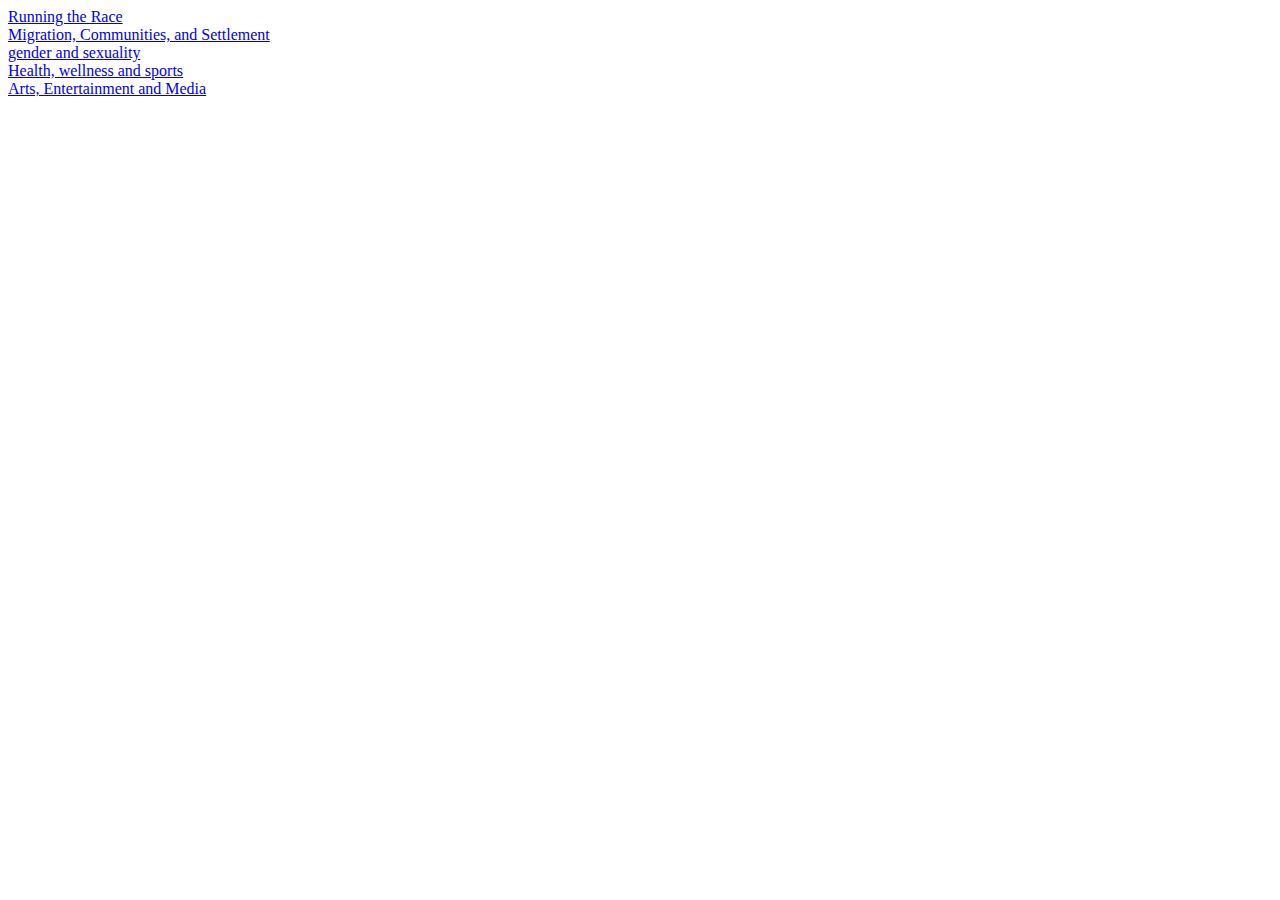
<file: index.html>
<!DOCTYPE html>
<html>
  <head>
    <meta charset="utf-8">
    <title></title>
  </head>
  <body>
    <a href="RunningRace.html">Running the Race</a><br>
    <a href="migration.html">Migration, Communities, and Settlement</a><br>
    <a href="GenderAndSexuality.html">gender and sexuality</a><br>
    <a href="HealthWellnessAndSports.html">Health, wellness and sports</a><br>
    <a href="ArtsEntertainmentAndMedia.html">Arts, Entertainment and Media</a>
  </body>
</html>
</file>
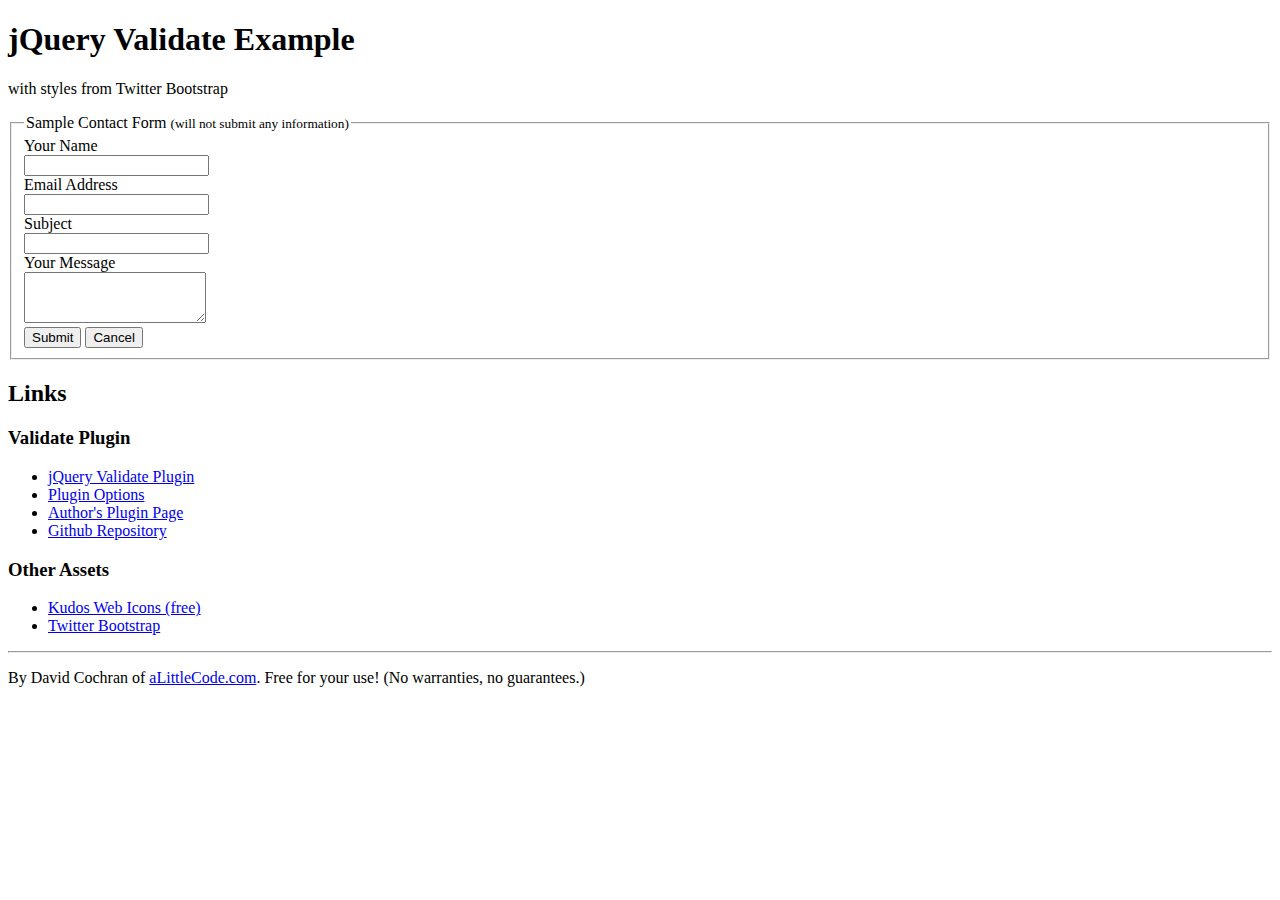
<file: js copy/jquery-validate/index.html>
<!DOCTYPE html>
<html lang="en">
  <head>
    <meta charset="utf-8">

    <title>jQuery Validate Example | aLittleCode</title>
    
	  <meta name="viewport" content="width=device-width">

    <link href="style.css" rel="stylesheet">

  </head>
  <body>
		<div class="container">
		    <div class="page-header">
			    <h1>jQuery Validate Example</h1>
			    <p>with styles from Twitter Bootstrap</p>
		    </div>
				<div class="row">
				<div class="span8">
					<form action="" id="contact-form" class="form-horizontal">
					  <fieldset>
					    <legend>Sample Contact Form <small>(will not submit any information)</small></legend>
					    <div class="control-group">
					      <label class="control-label" for="name">Your Name</label>
					      <div class="controls">
					        <input type="text" class="input-xlarge" name="name" id="name">
					      </div>
					    </div>
					    <div class="control-group">
					      <label class="control-label" for="email">Email Address</label>
					      <div class="controls">
					        <input type="text" class="input-xlarge" name="email" id="email">
					      </div>
					    </div>
					    <div class="control-group">
					      <label class="control-label" for="subject">Subject</label>
					      <div class="controls">
					        <input type="text" class="input-xlarge" name="subject" id="subject">
					      </div>
					    </div>
					    <div class="control-group">
					      <label class="control-label" for="message">Your Message</label>
					      <div class="controls">
					        <textarea class="input-xlarge" name="message" id="message" rows="3"></textarea>
					      </div>
					    </div>
              <div class="form-actions">
		            <button type="submit" class="btn btn-primary btn-large">Submit</button>
    			      <button class="btn">Cancel</button>
        			</div>
					  </fieldset>
					</form>
				</div><!-- .span -->
				<div class="offset1 span3">
					<div class="well">
						<h2>Links</h2>
						<h3>Validate Plugin</h3>
						<ul>
							<li><a href="http://docs.jquery.com/Plugins/Validation/">jQuery Validate Plugin</a></li>
							<li><a href="http://docs.jquery.com/Plugins/Validation/validate#toptions">Plugin Options</a></li>
							<li><a href="http://bassistance.de/jquery-plugins/jquery-plugin-validation/">Author's Plugin Page</a></li>
							<li><a href="https://github.com/jzaefferer/jquery-validation">Github Repository</a></li>
						</ul>
						<h3>Other Assets</h3>
						<ul>
							<li><a href="http://webdesign.tutsplus.com/freebies/exclusive-freebie-the-kudos-web-icon-set/">Kudos Web Icons (free)</a></li>
							<li><a href="http://twitter.github.com/bootstrap/">Twitter Bootstrap</a></li>
						</ul>
					</div>
				</div><!-- .span -->
			</div><!-- .row -->

      <hr>

      <footer>
        <p>By David Cochran of <a href="http://alittlecode.com/">aLittleCode.com</a>. Free for your use! (No warranties, no guarantees.)</p>
      </footer>


    </div> <!-- .container -->

<!-- ==============================================
		 JavaScript below! 															-->

<!-- jQuery via Google + local fallback, see h5bp.com -->
	  <script src="assets/js/jquery-1.7.1.min.js"></script>

<!-- Validate plugin -->
		<script src="assets/js/jquery.validate.min.js"></script>
    
<!-- Scripts specific to this page -->
		<script src="script.js"></script>

  </body>
</html>
</file>
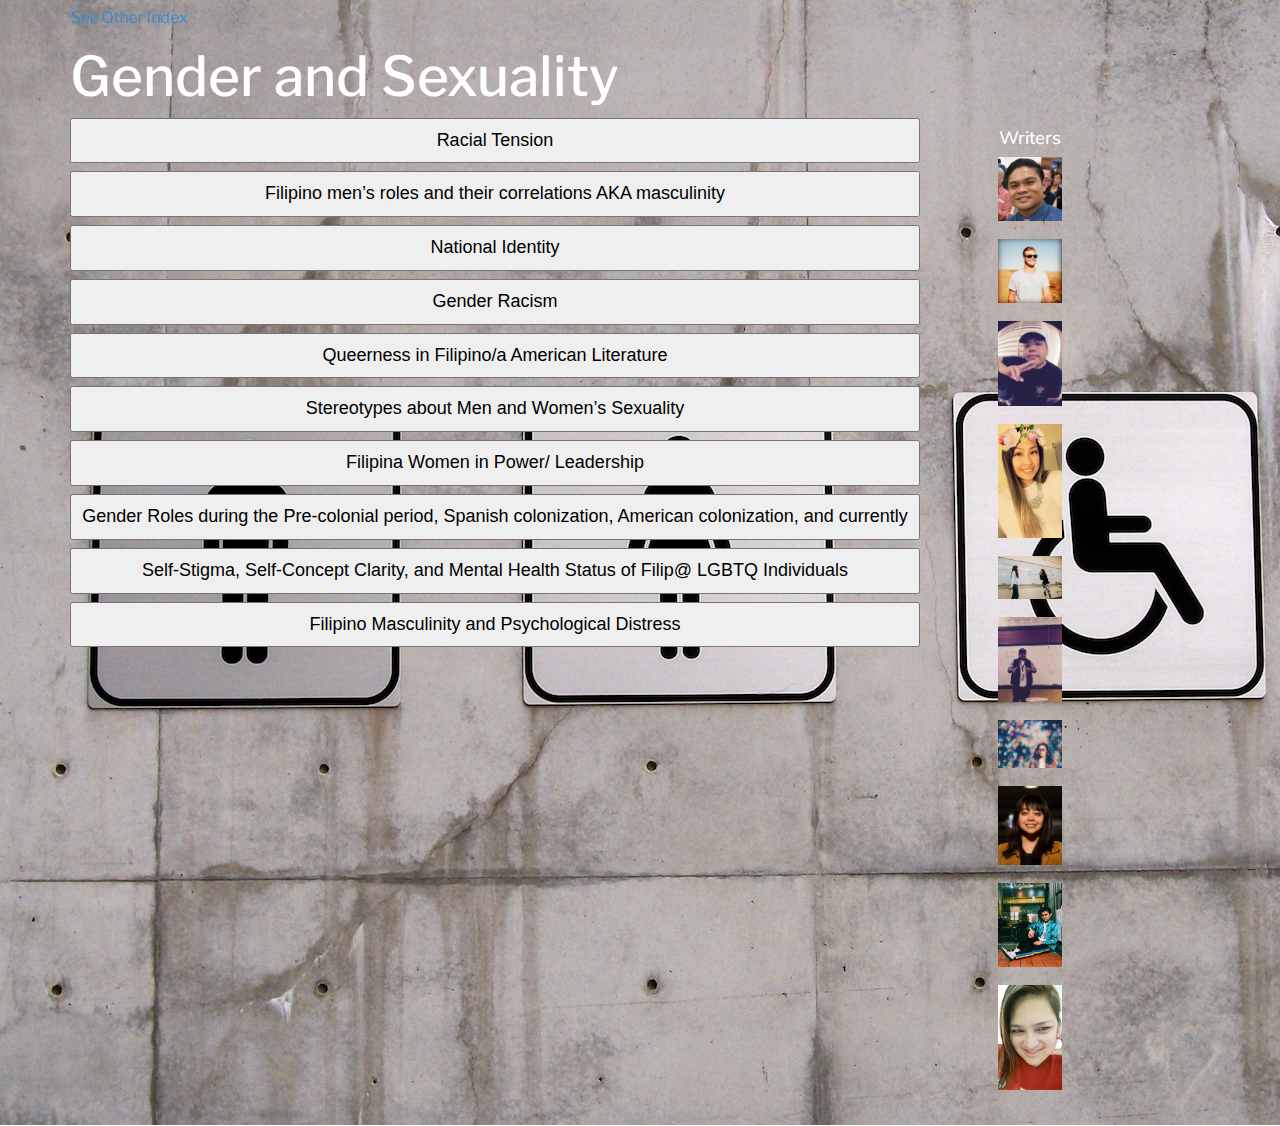
<file: GenderAndSexuality.html>
<!DOCTYPE html>
<html>

<head>
  <meta charset="utf-8" lang="en">
  <title>Gender and Sexuality</title>
  <!-- Included Bootstrap CSS Files -->
  <link rel="stylesheet" href="./js/bootstrap/css/bootstrap.min.css" />
  <link rel="stylesheet" href="css.css">
  <link href="https://fonts.googleapis.com/css?family=Libre+Franklin|Muli" rel="stylesheet">
  <!--jQuery-->
  <script src="http://ajax.googleapis.com/ajax/libs/jquery/1.11.2/jquery.min.js"></script>
  <script src="hide.js"></script>
  </script>
</head>

<body class="sexuality">
  <div class="container">
    <div class="home">
      <a href="http://sfsuaas353.wixsite.com/filipindex">See Other Index</a>
    </div>
    <h1 class="title">Gender and Sexuality</h1>
    <div class="row">
      <div>
        <div class="col-xs-12 col-md-8">
          <div class="blog">
            <button class="post"><h4>Racial Tension</h4></button>
            <p class="docs"><strong>By</strong>: Rodel Sajor<br><strong>Racial Tension</strong><br><br>
              This is our Legacy  that we must carry , obey and follow the roles that our elders have inherited for many years.<br>
              The stereotypes of Filipino women are usually stay home moms that clean the whole house the whole day.  They would have the labor of gardening in the backyard. The role of women are the caring mothers that wake up the children early morning to prepare for school. The children are at school and they are expected to have something to eat once they come home. In the other hand the stereotype of the Filipino man is known as the hard worker that spends hours and hours to make money for the whole family. According the difference of dating, marriage, education and in the workforce is that the Man is considered the one that makes the money so therefore is the one with full power and takes control in the family. This is the brief explanation of how Legacy is used in this case. This is a common tradition that has been followed and inherited throughout many generations. Once the children are old enough to raise a family they are known to also follow the footsteps that the parents have shown to them as they grew up either they are citizens of the Philippines or in the united states it would be common better yet identical to their routines.<br><br>
              <strong>C.A.R.</strong><br><br>C : The stereotypes between Filipino Men and Women in a Filipino Family<br>
                A: Legacy would be one of the L's that fits well to this concept because these are roles of most families and it has become a unspoken tradition.<br>
                R: Not only that I see my own family with the gender roles but I have noticed in my Uncles and Aunts carrying the Legacy of the uniformed roles of a Male and Female as being parents to their kids.<br>
                <br>
                <span class="source">Sources:<br>
                  <a href="http://www.rappler.com/move-ph/issues/gender-issues/100125-gender-sexuality-terms-education">Gender and Sexuality 101: Learn before you discriminate</a><br>
                  <a href="http://www.canadainternational.gc.ca/philippines/eyes_abroad-coupdoeil/students-etudiants-glbt.aspx?lang=eng">Sexual orientation, gender identity a hot topic on Filipino university campuses</a> <br>
                  <a href="http://cgacadthephilippines.weebly.com/blog/gender-roles-in-the-philippines">Gender Roles in the Philippines</a><br>
                  <a href="http://hubpages.com/family/The-Typical-Filipino-Family">The Typical Filipino Family</a>
                </span>
              <br>
            </p>
          </div>
          <div class="blog">
            <button class="post2"><h4>Filipino men’s roles and their correlations AKA masculinity</h4></button>
            <p class="docs2"><strong>By</strong>: Cy Vojak<br><br>Masculinity ideology is defined as “ an individual’s internalization of cultural belief systems and attitudes toward masculinity and men’s roles” labor workers as well as live in the filthiest conditions, regardless of being in Hawai’i or U.S. mainland.<br>
              Given the definition, masculinity ideology varies as a function of differences in social, historical, political and cultural context. <br>
              As I grew up every Saturday my parents would make me do chores outside in the yard. So having three sisters they would be inside basically the entire time cleaning, bedrooms, bathrooms etc.… It was a little different for me; I would be outside with my father doing yard work. From trimming trees, to chopping down trees for firewood. My usual chore was to mow the lawn and don’t let me forget my personal favorite pulling weeds. I always wondered why it was like that, since I was a man I was outside doing hard labor. My sisters did a little weeding but I majority of the time was always outside doing hard work with my dad.<br>
               In terms of masculinity ideology in the Philippines they have a prevailing theme of Filipino men are expected to be the providers and the “father of the home”.
              <br>
            </p>
          </div>
          <div class="blog">
            <button class="post3"><h4>National Identity</h4></button>
            <p class="docs3"><strong>By</strong>: Carla Grace<br><br>My research consists of exploring the concept of national identity in Philippine cinema and television. The articles suggest Spanish colonization and American neocolozation as the main influences on contemporary media representation of the Filipino/a identity. Examples include stereotypes and archetypes represent the colonialist lens through which Filipino people perceive and perform themselves according to gender and sexuality.<br>
              <br>
            </p>
          </div>
          <div class="blog">
            <button class="post4"><h4>Gender Racism</h4></button>
            <p class="docs4"><strong>By</strong>: Justin Redondiez<br><strong>male vs man</strong><br><br>
              <strong>The concept</strong>:<br> behind masculinity was enrooted in the culture that one has been brought up in and the system that reinforces that. For Filipinos and Filipino Americans there is this stigma of traditional machismo that make them believe that they must portray the standard of masculinity or they are seen as someone not manly. It’s believed that men must show that they are haligi ng tahanan (cornerstone of the home) and padre de pamilya (father of the family). This concept has been conditioned into the patriarchal society. Men have been expected to have validity towards their masculinity. The tests ran mostly gave the general consensus of males having to be the “man of the house” which would mean having to take responsibility of being in charge and will have to fill all the roles of the “typical man”. However, the article states that the sampling they took was from a certain age group. The study itself should be done again in this point of time with a larger spectrum of sampling to show the differences between the two studies.<br>
              <br>
              <strong>Application</strong>:<br>
              The concept of legacy is a contributing factor of the heteronormative patriarchal mindset these Filipinos have to continue the stigma of being the “man of the house”. These traditional values are passed down from generation to generation giving the notion that it is something their parents have done and their parents have done before them which produces the notion of continuing down the same linear path thinking it will hopefully lead them to a successful future. However, within just a couple of years that the study has been conducted the general consensus has changed. Majority of Filipinos no longer believe that the responsibility should fall solely on the male alone. Being apart of a family is a collective effort and it takes everyone apart of the family to help pathe their own way to being happy. With the slow transformation of incorporating collectivism into family life, we start to build new legacies within the FIlipin@ communities.<br>

              <strong>Reflection</strong>:<br>
              Being raised in one of these families that endorse the Filipino gender role of men had always been a huge factor in my thoughts of responsibility and legacy. I had always challenged the standards that my grandparents had expected from me as a FIlipino American male. They had always implanted the thought of having to be the “man of the house”. However, I had always thought these concepts to be institutionalized mostly set by the Eurocentric norms that are set through media. Also, I feel that though the study had a good sample of Filipinos, not all voices were heard as the research was being conducted, it seemed to have left out a community of younger and older Filipinos, as well as LGBTQ individuals. The new Eurocentric ideals of a man just doesn’t cut it, there’s more to identifying as a man than the amount of responsibility you have.<br>
                <br>
              <span class="source">Source:<br>
                  <a href="http://www.mensstudies.info/OJS/index.php/CSM/article/viewFile/28/34">FILIPINO MEN’S ROLES AND THEIR CORRELATES</a>
                  </span><br>
            </p>
          </div>
          <div class="blog">
            <button class="post5"><h4>Queerness in Filipino/a American Literature</h4></button>
            <p class="docs5"><strong>By</strong>: Kristina Liwanag<br><br>Concept: Intersectionality addressed in Filipina/o Literature.<br>
              In the telling of our his/her/our stories as Filipina/o Americans, we must understand that our culture is complex and the Filipino/a American and Filipino/a people have other various overlapping experiences and identities. Within Filipino/a Diasporic literature, starting in the 1990s with Jessica Hagadorn’s Dogeaters, many more novels started to address intersectionality while also commemorating the historic events of our past that shape the current Filipino/as and Fil-Ams today. Gender and sexuality begin to be addressed in historic novels and provide us with another lens/narrative that inform us on how inter-sectional identities of a character have impact on how differently they affected during colonialism, the Philippine Revolution, imperialism, immigration, Martial Law and more.<br>
              <br>
              Application: Throughout the book Beyond the Nation: Diasporic Filipino Literature and Queer Reading, Ponce uses literary analysis and connects the language in certain texts to multiple aspects and values of Filipino/a culture. For example, he discusses how Bino A Realuyo’s The Umbrella Country and R.Zamora Linmark’s Rolling the R’s, have similar themes and scenes where patriarchy is the ideological oppressive force that affects queer or transgender youth, who are also experiencing interpersonal oppression with peers and family. Moreover, in an analysis of a scene between two characters in Rolling the R’s, Ponce brings intersectionality to the attention of the readers , “This moment of discord-- Vicente categorically declares “I’m not like you” when Edgar asserts “you just one ‘nother fag like me” (134)-- complicates the notion that “while you disparate ethnic affiliations of the immigrant adolescents who populate Linmark’s novella threaten to divide further their tenuous loyalties, its precisely sexuality-- an obsessive queer sexuality that permeates Rolling the R’s from beginning to end-- that binds them together as a social group,” (Ponce, 168). Here race and sexuality are parts of Vicente’s identity that are being addressed, Ponce is showing that his statement of “I’m not like you” complicates the idea that all queer youth are the same and are grouped together because his “ethnic affiliations” and backgrounds brings complexities to his queer identity too.<br><br>
              Reflection: My reflection of intersectionality and queerness in Filipino Diasporic Literature ties in with the contemporary L of Legacy. Through reading sections of this novel it was interesting to hear how there are counter-narratives within counter narratives. Filipino/a queer youth is not often represented in Literature and it is also still difficult to find books on Filipina Queer women as the protagonist in Literature, but they do exist. Representation matters in Literature which can tend to feel so Euro-centric in our English or Literature classes. As an English Major myself, I have been feeling this way since taking an ethnic studies class and have viewed my schooling experiences through a different lens. However, I still wish to be an English Literature teacher because I hope to discuss novels that represent my students and myself and many of the various layers of our identity. .<br>
              <span class="source">Source:<br>
                <a href="http://site.ebrary.com.jpllnet.sfsu.edu/lib/sfsulibrary/reader.action?docID=10531195&ppg=69">Beyond the Nation: Diasporic Filipino Literature and Queer Reading, By Martin-Joseph Ponce</a>
                  </span>
              <br>
            </p>
          </div>
          <div class="blog">
            <button class="post6"><h4>Stereotypes about Men and Women’s Sexuality</h4></button>
            <p class="docs6"><strong>By</strong>: Charlene Halal<br><br><strong>Concepts</strong>:<br>
                1.Body Image<br>
                2.Lifestyle<br>
                <br>
              <strong>Applications</strong>:<br>
              Body image – The first things that generally come to mind when we think of body image are how someone is considered to be “fat”, “skinny”, “tall”, or “short”. Something that we fail to recognize about body image are the body parts itself and the internal aspect or parts of the body that are not seen in public. As we all know, men and women have different private parts which include a penis and a vagina. To start off with men, they are seen as more sexually aggressive, more sexually active, and more possessive specifically over a woman’s body. The penis and testicles are exposed and kind of attached but is on the outside of the body. Because the penis is located on the outside, there is another stereotype about men and their sex life which is that sex is not as personal to men as it is to women and that they can even engage in this kind of activity with strangers. On the other hand, a woman’s vagina is more hidden and turned inwards. The location of a woman’s vagina makes us perceive her as someone more passive, more intimate, and less likely to hook up with a stranger or give herself away easily. So body image doesn’t always have to be related to a person’s physical appearance, it could be connected with the parts of the body that are differentiated between men and women.<br><br>
              Lifestyle – Some common stereotypes that are presented about men and women are that men are physically stronger, they are meant to work for businesses, armies, and head the family while women are supposed to do the housework and activities that are not so strenuous. We also have the stereotypes that men are less emotional or that they are better with controlling or hiding their emotions while women are emotionally dependent. Men are usually raised to start doing hard labor, especially those who come from poor families, and women are raised to learn how to cook and clean at a young age. This projects the idea that only men can perform certain tasks and work certain jobs and also since a woman is the only gender that has the capability of bearing and giving birth to a child, it projects the idea that their role in life is to take care of the children and her family. According to Eviota, during the Spanish colonization, women were active in helping with the agriculture and men participated in helping around with duties in the house. This statement goes to show that for Filipinos, both men and women do tasks to get work done regardless of what type of work it is (21). Eviota also mentions that “In Manila, the incipient working class, though largely male, included young women who worked in the tobacco factories” (22).
              <br><br><strong>Reflection</strong>:<br>
              	My reflection for body image and lifestyle ties in with the “L” Love in the form of self-love versus self-hate. The responsibilities and struggles that women have to go through and the functions that their bodies are meant to perform make it hard for some of us to be proud of how we were made and appreciate the beauty and nature of own bodies. As we all know by now, women are the only ones who can get pregnant and women are the only ones who have to undergo menstruation. I, personally think it is unfair that men do not have to go through the process of carrying a human being inside of you for nine whole months and they do not have to bleed for a whole week every month. Men have no right to ask us why we get mood swings or why we complain because I feel that if they had to experience the same thing women did, they would do the same thing. I focused more on the decolonization aspect of Filipino/a American identities and how everyone is now able to feel comfortable being whatever gender they want to be. Our LGBTQ community has been growing ever since gay marriage became legal and I think it is a great thing for those people to be accepted and feel as if they are equal. Being open about their sexuality is very important in my opinion and this also has a lot to do with self-love. In my family, I have a lot of male cousins and uncles who are gay and have come out to the family and they are all treated the same way and shown the same amount of love as everyone else.
              <br><br>
              <span class="source">Source:<br>
                            <a href="http://library.pcw.gov.ph/sites/default/files/Sex%20and%20gender%20in%20the%20Philippine%20Society%20a%20discussion%20of%20issues%20.pdf">Sex and gender in the Philippine Society a discussion of issues</a>
                          </span><br>
            </p>
          </div>
          <div class="blog">
            <button class="post7"><h4>Filipina Women in Power/ Leadership</h4></button>
            <p class="docs7">

              <strong>By</strong>: Mark Baltazar<br>
              <strong>She came, she saw, she conquered. Veni, Vidi, Vici.</strong><br><br>
              <strong>Concept</strong>: Women in the Philippines are very powerful in society. Education levels in the 1900&#39;s were higher for women than for men. Filipino women have been senators, cabinet officers, head of major business corporations and etc.  Accordingly to many observers, men often regulated the household, which meant women often carried a double burden. Women in power is starting to be more common in Asia. According to an article called "3 Pinays on Forbes power list" they state 3 different women in power that are Filipinas. Teresita Sy-Coson, vice chairman of SM Investments and chairman of BDO Universal Bank, was included in the list for the fourth year in a row since its inception. Helen Yuchengco-Dee is a 70 year old woman who made it to the Forbes list because of how she is the chairman of the Rizal Commercial banking corp. Zenaida Rustia-Tantoco also made the cut by being the chairman and executive officer of the SSI group/ Rustan’s Commercial as her increased revenue debut in the Philippine stock exchange last year. We have so many women in power in the P.I, which shows us that women can be leaders everywhere else in the world. Philippines had two women presidents, and US never had one. Filipina leadership is growing at a fast pace, the world has to catch up.<br><br>

              <strong>Application</strong>: The L that represent this topic is Liberty. Filipina leadership shows a great example of where we should end up in society. We have Filipina households that has the women in charge. Throughout time, women's rights have been getting more and more strong. Eventually, there would be more women leaders around the world and Philippines is a great example.
               <br><br>
              <strong>Reflection</strong>: Women in power relates to my life a lot. First, my mother is pretty much the leader of the household. She is the one who pays the bills, goes to work, takes care of the family. My father does that too, but in a lower degree. I&#39;ve noticed as well that a lot of my aunties are the leaders of their house as well. I&#39;m not sure if my mother was the prime example or not. We also have a great teacher in Professor Allison that is a great leader. Throughout my years of living, women have been a big impact on my life because of the leadership that they teach me.<br>

              <span class="source">Citation:<br>
                  <a href="http://www.philstar.com/headlines/2015/02/28/1428491/3-pinays-forbes-power-women-list">3 Pinays on Forbes power women list</a><br>
                  <a href="http://countrystudies.us/philippines/44.htm">THE ROLE AND STATUS WOMEN</a>
                </span>
            </p>
          </div>
          <div class="blog">
            <button class="post8"><h4>Gender Roles during the Pre-colonial period, Spanish colonization, American colonization, and currently</h4></button>
            <p class="docs8"><strong>By</strong>: Mariel Sancio<br>
              <br>
                C - In most societies, gender preferences occur with their parents. We see that because of the gender, parents automatically teach traditions and beliefs based on their gender. In the Philippines, there is a blend of societal influence from the East and West. Since the Spanish and American colonization, those influences changed the beliefs, women social status, labor requirements in society.
                <br><br>
                A – In the precolonial period, the men and women would work together with labor. Their reading and writing system was available to both genders. Women were allowed the same liberty as men. Married women have their independence and dependence with their husband.  There was no particular preference when it comes to the gender towards their child. Colonial rulers did eventually influence the lifestyle and belief towards gender. Because of Catholic education, during the Spanish colonization, it was their beliefs of men being superior converted and taught society. Men were taught law, medicine, and theory and women were taught home economics and social manners. Agriculture work was for men and made it difficult for women to find work outside their homes. Catholicism has also changed the way if affected the view of sex and virginity. Women were expected to be pure and loyal, however it was acceptable for men to have affairs. The women’s role in the family became limited. Son and daughters inherit these beliefs. During American colonization, it bought public education and again influenced their views of gender preferences. This made women no longer inferior to men and gave them the opportunity to enter medicine, law, and dentistry. Women took this opportunity to be involved in government and industrialization. This made men and women work together. Wives are also taking apart of decision making in the family. Spanish and American colonization have affected economic conditions and the country’s growth. Filipinos as a whole do not have a preference towards gender. What is important to parents is their child’s education and their income for the family. In marriage, both men and women work together with their financial income to help their family and and their parents. The Philippines there is no preference to follow east or west traditions, when in fact it is influenced based on the historical events.
                <br><br>
                R – Being raised by my grandparents on my mother’s side and parents, I can see the change in beliefs when raising children based on their gender. My grandparents were born in the 1920’s and raised 8 children. My grandmother was a stay at home mother while my grandfather worked in the hospital. Having my mother and her siblings attend school, my grandmother taught her daughters how to be a woman and a wife. My mother had her views on women manners and how women should act. Being raised in America, there was definitely a culture difference between her Filipino beliefs and American beliefs. There were certain expectations of what being a woman means and what a woman should do. For instance, a woman must be clean and organized and must be in charge of the house rules. If my mom catches me with a messy room, she said that it is not lady like to have a messy room. I understand the influences where my mother is coming from but I think it is important to find balances of the duties regarding gender. I am fortunate that I live in a society fighting to equal rights for both gender and sexuality.
              <br>
            </p>
          </div>
          <div class="blog">
            <button class="post9"><h4>Self-Stigma, Self-Concept Clarity, and Mental Health Status of Filip@ LGBTQ Individuals</h4></button>
            <p class="docs9"><strong>By</strong>: AJ Cuyson<br><strong>Concept</strong>:<br> Prejudice and discrimination amongst the LGBTQ community is an on-going issue in the Filipin@ community. Gender and sexuality in the context of “traditional” or “conservative” Filipin@ culture and values are derived from a society conditioned into a heteronormative-dominant nature. Though discrimination and prejudice towards the LGBTQ community is at an unfortunate global and universal issue, society’s aggressors of the notion remain above the surface and fail to realize how various micro to macro-aggressions in the context of the LGBTQ discrimination can be internalized, thus affecting mental health. The article Self-Stigma, Self-Concept Clarity, and Mental Health Status of Filipin@ LGBTQ Individuals bases its purpose and research on the effects of stigmas placed upon the Filipin@ LGBTQ community in correlation to the notions of self-stigma (internalizing prejudice, discrimination, etc,) self-concept clarity, and overall mental health.
              <br><br>
              <strong>Application</strong>:<br> The concept of love can be applied to the topics of self-stigma, self-concept clarity, and mental health in conjunction with the Filipin@ LGBTQ community. Upon looking at the trajectory of the concept of love in Filipin@ history, it has since changed from a notion focusing on the love for oneself, communal and non-conditional love for others, and a society looking at love in the lens of a spectrum rather than a binary, to the contemporary paradigm of heteronormativity. Essentially, keeping in mind the history of colonization by countries practicing Western norms, have transformed the Filipin@ and Filipin@ American’s community of who we love, why we love, and how we love.
               <br><br>
              <strong>Reflection</strong>:<br> “Conservative” and “traditional” Filipin@ familial and societal morals and values, in my experience, have always been less accepting of anything that is out of the internalized notion of heteronormativity. Many of these prejudices and discriminatory factors deriving from different mediums from, institutional to interpersonal, vastly affect the mental health of those being targeted. LGBTQ individuals in my life, whether it be friends or family, have always been outspoken and critical of the obstacles and struggles that they face as someone who identifies queer. To combat the notion of internalizing society’s stigmas against the community, I feel that reclaiming the indigenous beliefs and values of love (who we love, why we love, how we love) is both highly necessary and crucial.
              <br>
              <br>
            </p>
          </div>
          <div class="blog">
            <button class="post10"><h4>Filipino Masculinity and Psychological Distress </h4></button>
            <p class="docs10"><strong>By</strong>: Natassja Mullen<br><strong>Concept</strong>:<br>Traditionally, the role of a Filipino man is like a diamond, multiple faceted. Sense of responsibility; being responsible and having a sense of accountability for one’s life through working hard, planning for the future, and following through with commitments.  Family orientedness; a more traditional family orientation, being a paternalistic provider and protector of one’s family.  Strength; men are expected to display physical and emotional strength, such as being able to endure pain, be aggressive, and have the ability to defend their honor.  Sense of community; men are supposed to take the initiative in helping others, as well as maintain a spirit of pakikisama (being able to get along well with others) and kapwa (oneness) with others.  Bakla refers to an effeminate male; a male having feminine physical characteristics, such as a small or frail body; or a cross-dressing male.  Men who are bakla are viewed to be less like a man and more like a woman and are often referred to as having a female heart or being a womanly hearted man.  Masculine gender role stress happens when men feel that they are unable to conform to male role expectations or are required to act in a way that violates traditional male gender roles.
              <br><br>
                <strong>Application</strong>:<br> The L of Love is what represents this concept the most; self-love most importantly. As stated above, the Filipino man is expected to be the backbone of not only his family but also his community.  When sexuality comes into play, that is where the vision of the Filipino man is skewed, causing psychological distress for the individual.  On one hand, he knows what is expected of him and on the other, he knows what feels right to him.
                <br><br>
                <strong>Reflection</strong>:<br>Growing up close to Downtown San Francisco, I was exposed to many people of different ethnicities, cultures, religious beliefs, and sexualities.  I recall talking to some of my friends who identified as queer and had yet to come out to their families.  Among the fears that I heard, the ones that stuck out the most for me was their fear of being kicked out of their home and more so, being disowned by their family.  This never really sat well with me because I have always believed that love is love, is love.  I think this is part of the reason why psychology and human sexuality studies has always appealed to me; I want to break the stigma of homosexuality in the Filipino community.
              <br>
              <br>
            </p>
          </div>
        </div>
      </div>
      <div class="col-xs-6 col-md-4">
        <div class="writers">
          <h4 class="writers">Writers</h4>
          <ul>
            <li class="blogger">
              <img src="img/rodel.jpg" class="profile1" alt="al">
              <p id="Al"class="bio">I am a Music Major and I am currently a student at San Francisco State University. I play guitar, piano, and I also sing. I am wanting to pursue to be a continueing music performer and eventually become a music teacher to teach a choir, a school band, and just continuously be involved in music.</p>
            </li>
            <li class="blogger">
              <img src="img/cy.jpg" class="profile2">
              <p id="Ben"class="bio">I am 21 years old I am a student athlete. I am from San Diego, California. I play baseball for San Francisco state. I have a pretty big family, I am the youngest of four children. I have three older sisters.</p>
            </li>
            <li class="blogger">
              <img src="img/mark.JPG" class="profile3">
              <p id="Flo"class="bio">My name is Mark Clifford Baltazar, but you can call me Mark. 22 years old and this was my first semester going to SFSU. I was born and raised in SF. I'm Filipino American and I'm very proud of my culture. I am still looking forward to my future and the new things I'm going to experience.</p>
            </li>
            <li class="blogger">
              <img src="img/charlene.jpg" class="profile4">
              <p id="Jez"class="bio">Hi my name is Charlene Halal. I am a Junior at San Francisco State University. Originally wanted to major in Nursing but switching to Health Education. I plan to be a health educator to the youth and my emphasis is community building.
                </p>
            </li>
            <li class="blogger">
              <img src="img/christina.jpg" class="profile5">
              <p id="Josh"class="bio"class="bio">Hello everyone! My name is Kristina Liwanag and I am a student in my last semester at SFSU, pursuing a B.A. in English Education with an emphasis in Literature. I am also a teacher at Burton High School through Pin@y Educational Partnerships (PEP) teaching Ethnic Studies through the lens of the Filipinx American Experience. </p>
            </li>
            <li class="blogger">
              <img src="img/adrian.jpg" class="profile6">
              <p id="Kyla"class="bio">Hello! My name is Adrian James Dinglasan Cuyson. I was born on December 13th, 1992 in Oakland, California. I currently live in Daly City, California and attending San Francisco State University, pursuing a B.A. in Asian American Studies. I am also a part of an organization called Pin@y Educational Partnerships of San Francisco, headed by Dr. Allyson Tintiangco-Cubales, Dr. Roderick Daus-Magbual, and Dr. Arlene Daus-Magbual. I currently teach 2nd period Asian American History at Balboa High School for the organization. My ultimate academic and career goals are to receive a B.A. in Asian American Studies, acquire teaching credentials, attend graduate school for an M.A. in either Education or Asian American Studies, and ultimately become a teacher.</p>
            </li>
            <li class="blogger">
              <img src="img/mariel.JPG" class="profile7">
              <p id="Lolo"class="bio">Hello! My name is Mariel Sancio. I am a Dafnce major in San Francisco State University. I moved to San Francisco from Los Angeles. I will be graduating in the Spring and I plan to audition in to dance companies in the Bay Area. Eventually, I plan to get my teaching credential in dance to teach children.</p>
            </li>
            <li class="blogger">
              <img src="img/carla.jpg" class="profile8">
              <p id="MJ"class="bio">Hello, My name is Carla Grace Fajardo and I will be graduating from San Francisco State University with a BA in Cinema. I am currently part of Pilipino American Collegiate Endeavors and Barangay Dance Company. I plan to continue working with the Filipino-American community in the Bay Area and collaborate with artists to create and perform as a form of cultural activism. </p>
            </li>
            <li class="blogger">
              <img src="img/just.jpg" class="profile9">
              <p id="Myles"class="bio">What’s up ya’ll? My name is Justin Cedric Redondiez. I’m currently an Asian American Studies major at San Francisco State University. I’m 20 years old grew up in Los Angeles, and moved to The Bay for college. I hope to be graduating soon-ish. I’m really into fashion and hope to be cutting and sewing my own clothing soon!</p>
            </li>
            <li class="blogger">
              <img src="img/nat.jpg" class="profile10">
              <p id="Myles"class="bio">my name is Natassja.  I am a Filipina senior majoring in Psychology and minoring in Human Sexuality Studies at San Francisco State University.  I’ll be graduating in Spring and I plan on getting my Master’s Degree in Human Sexuality Studies and then eventually getting my PsyD</p>
            </li>
        </div>
      </div>
    </div>
  </div>
</body>

</html>
</file>
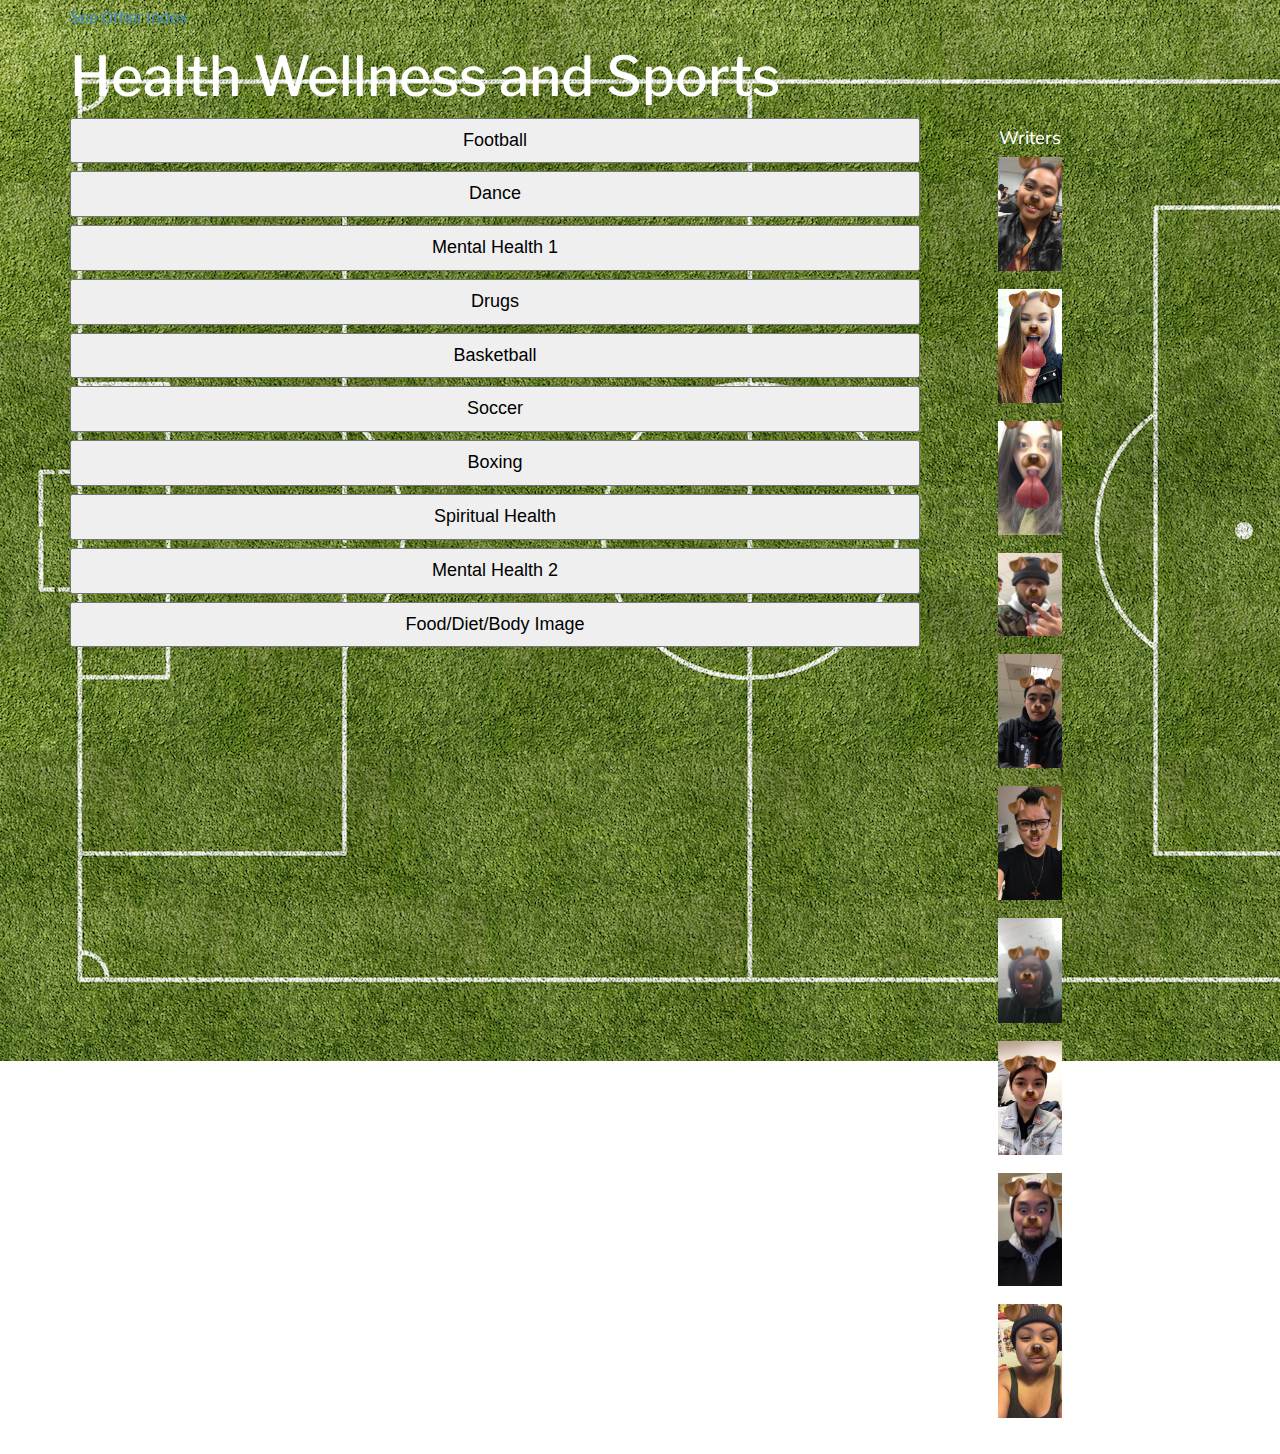
<file: HealthWellnessAndSports.html>
<!DOCTYPE html>
<html>

<head>
  <meta charset="utf-8" lang="en">
  <title>Health Wellness and Sports</title>
  <!-- Included Bootstrap CSS Files -->
  <link rel="stylesheet" href="./js/bootstrap/css/bootstrap.min.css" />
  <link rel="stylesheet" href="css.css">
  <link href="https://fonts.googleapis.com/css?family=Libre+Franklin|Muli" rel="stylesheet">
  <!--jQuery-->
  <script src="http://ajax.googleapis.com/ajax/libs/jquery/1.11.2/jquery.min.js"></script>
  <script src="hide.js"></script>
  </script>
</head>

<body class="health">
  <div class="container">
    <div class="home">
      <a href="http://sfsuaas353.wixsite.com/filipindex">See Other Index</a>
    </div>
    <h1 class="title">Health Wellness and Sports</h1>
    <div class="row">
      <div>
        <div class="col-xs-12 col-md-8">
          <div class="blog">
            <button class="post"><h4>Football</h4></button>
            <p class="docs"><strong>By</strong>: Rosely Marquez<br>
              Football is a sport that is not played by many Filipinos, especially in the NFL. I interviewed a couple of young Filipino football players about their experiences. N.J Acosta, 24 and Luke Cruz, 18 both attending college, experienced, at one point in their lives, their families not supporting their football careers. Acosta said that he was in the PeeWee league when he was in elementary school but in high school he was forced to quit. “My parents didn’t let me [play]. They thought I was too small and thought that I I might break my bones. I wanted to though, my parents were protective,” he replied, after  I asked him why he was forced to quit.  Cruz, originally a wrestler, expressed that his family was not fond of the idea of him playing football. Cruz explained, “At first they weren’t [supportive], because they didn’t want me to get hurt for wrestling. And later on in the year, my sophomore year, they especially didn’t want me to, because I was pulled up for varsity.” He clarified that his family was familiar with wrestling because his cousin wrestled. They were unfamiliar with football, they didn’t know how safe it was. He added, “My whole family is supportive now. Once they saw me play, they started to support me. My mom was always supportive from the start.”  Another component for a reason why many Filipinos did not play football. I asked Acosta, an alumni of Burton High School, if there were a good amount of Filipino players at his high school , he said “Yeah, there was a pretty good amount, if they had the grades.” He explained that some Filipino students could not make the team or suspended from the team because they did not meet academic requirements. Cruz, who went to South City High School had a different exposure. Most of Filipinos who went to South City High School had the grades, but they didn’t “try out.”
              <br>
                <span class="source">Sources and additional information:<br>
                  <a href="https://asianjournal.wordpress.com/2008/02/11/nfl-hero-is-filam/">NFL Hero is FilAm</a><br>
                  <a href="http://www.manilamaildc.net/amano-is-first-pure-filipino-player-in-nfl.html">Amano is First Pure Filipino Player in NFL</a> <br>
                  <a href="https://www.youtube.com/watch?v=tk_nvGPC4tU">Doug Baldwin and the flag of the Philippines</a><br>
                  <a href="http://www.manilamaildc.net/amano-is-first-pure-filipino-player-in-nfl.html">Amano is First Pure Filipino Player in NFL</a>
                </span>
              <br>
            </p>
          </div>
          <div class="blog">
            <button class="post2"><h4>Dance</h4></button>
            <p class="docs2"><strong>By</strong>: Melissa Miyamoto<br><br>Filipino cultural or folk dancing. There are several different dance practices with the Filipino culture such as Tinikling, Pandanggo sa ilaw, Maglalatik, Kuratsa, Itik-Itik, and many more. The national dance of Tinikling represents a tikling bird that reflects elements of a daily Philippine life. Walking through tall grass blades and tree branches. This dance uses two bamboo poles that are held by dancers on both ends of the poles. The dancers are hoping in and out of the bamboo poles while the holders are moving them back and forth as well. This dances becomes increasingly faster and faster.
              <br>
              <span class="source">Source:<br>
                <a href="http://tagaloglang.com/tinikling-bamboo-dance/">Tinikling Dance</a>
              </span>
            </p>
          </div>
          <div class="blog">
            <button class="post3"><h4>Mental Health 1</h4></button>
            <p class="docs3"><strong>By</strong>: Kristina Santiago<br><br>The idea of mental health is about how a human being’s mind is being triggered and how it affects the person; it doesn’t matter how or why have it it can just come out of nowhere, or maybe growing up, it stayed with the person.  One thing that can help improve a person’s mental health is of course is self-care.  From there, people can find additional help from others to get better. <br>
              <br>
              <span class="source">Source:<br>
                <a href="http://ps.psychiatryonline.org/doi/pdf/10.1176/ps.2007.58.6.810">Mental Health Care of Filipino Americans</a>
              </span>
            </p>
          </div>
          <div class="blog">
            <button class="post4"><h4>Drugs</h4></button>
            <p class="docs4"><strong>By</strong>: NJ<br>
              Filipino-Americans are reported to be one of the highest group in the Asian community that have taken or abused drugs, alcohol, and tobacco use. Drugs are specifically significant in the Filipino-American culture because study has shown that Filipinos use drugs when they either feel isolated or depressed. However, in the Philippines, President Duterte has a different opinion on drugs and since incumbent in the office, more than 4,000 people have been reported dead in the drug trade.
              <br>
              <span class="source">Source:<br>
                  <a href="https://books.google.com/books?id=zN7-s84jAkoC&pg=PT113&lpg=PT113&dq=filipino+american+drugs&source=bl&ots=Rf610ooojG&sig=gBLX_TM9kzNdqvWmta-Q75vJiZ0&hl=en&sa=X&ved=0ahUKEwiEjd_vxtPQAhUrh1QKHRSkCIcQ6AEIITAB#v=onepage&q=filipino%20american%20drugs&f=false">Filipino American Psychology: A Handbook of Theory, Research, and Clinical Practice</a>
                  <br><a href="http://link.springer.com/article/10.1007%2Fs10903-012-9720-5">An Exploratory Study of Social Connections and Drug Usage Among Filipino Americans</a><br>
                  <a href="http://alcoholrehab.com/drug-addiction/drug-addiction-in-the-philippines/">Drug Addiction in the Philippines</a><br>
                  <a href="http://news.abs-cbn.com/global-filipino/04/22/15/fil-ams-join-thousands-calling-legalization-marijuana">Fil-Ams join thousands in calling for legalization of marijuana</a>
                  <br><a href="http://newsinfo.inquirer.net/787342/duterte-favors-medical-marijuana-use">Duterte favors medical marijuana use</a>
                  </span><br>
            </p>
          </div>
          <div class="blog">
            <button class="post5"><h4>Basketball</h4></button>
            <p class="docs5"><strong>By</strong>: Jorrell Cid<br>Filipino/a basketball has been around for quite some time now and to see the evolution of the game itself as well as the people who participate in it will always have a growing part in their lives. Basketball is one of those things that will make or break friendships depending if you take it serious or for fun. This brings about the idea of lifestyle being intertwined with labor/success. Growing up in my household it was kind weird to be told to grow up with two choices for my future: work in the medical field or be a professional athlete. As a young kid to have your future somewhat decided for you is a tough thing to swallow just because I have no say. In my eyes, there are two kinds of people that pertain to basketball. One, is the basketball player who has a really good chance to make it to the pros, but only has a high school degree with one year of experience in college. Then, there is the second basketball player who has a high school degree, went to a 4-year college, and plays basketball on the side as a hobby. Two different lifestyles and types of success, but the same as to how we represent who we are.<br>
              <span class="source">Source:<br>
                <a href="http://www.interbasket.net/forums/showthread.php?7478-PHILIPPINE-Basketball-History">PHILIPPINE Basketball History</a><br>
                <a href="http://www.philstar.com/sports/2016/03/23/1565867/why-filipinos-love-basketball">Why Filipinos love basketball</a><br>
                <a href="http://news.nike.com/news/inside-access-basketballs-deep-roots-in-the-philippines">INSIDE ACCESS: BASKETBALL’S DEEP ROOTS IN THE PHILIPPINES</a>
                  </span>
              <br>
            </p>
          </div>
          <div class="blog">
            <button class="post6"><h4>Soccer</h4></button>
            <p class="docs6"><strong>By</strong>: Mav DeCastro<br><br>Soccer, in many ways, has transformed Philippine sports in the last century. Ranging from youth soccer to the proud national team called “ the Azkals”, Filipinos have kept up with other countries in terms of competitive Soccer. Instead of being known for just Basketball or Boxing, Soccer has also been a sport in which many Filipinos have grown to play and master. Although the Azkals have gained most of the attention, little do people know, Soccer has been one of the crucial and key sports in Philippine history. Dating back all the way to the 1800’s, one of the very first sports introduced in the Philippines was indeed Soccer, or Football. Soccer was introduced when English/European settlers came to the Philippines and it slowly grew from small teams to the national league. The first official Soccer match in the Philippines took place in the year of 1907 and the first Azkal was Paulino Alcantara Riestra, who was half Spanish and half Filipino born in Iloilo City. Riestra ended up playing for FC Barcelona and till this day, is known to be the youngest player to score and play for FC Barcelona in the years of 1912-1927, scoring above 350 goals in his entire career. Since then, more clubs, like the Philippine Amateur Football Association (now known as the Philippine Football Federation) started to open up, eventually building up the culture of Soccer in the Philippines.<br>
              <span class="source">Source:<br>
                            <a href="http://www.fifa.com/fifa-world-ranking/associations/association=phi/men/index.html">FIFA/Coca-cola World Ranking</a><br>
                            <a href="http://www.phlazkals.com/2011/04/look-at-history-of-philippine-football.html">A look at the history of Philippine Football: The first & future Azkals – The Philippine Star</a><br>
                            <a href="http://www.rappler.com/sports/by-sport/football/131916-azkals-highest-fifa-ranking">Azkals rise to highest ever FIFA ranking</a>
                          </span><br>
            </p>
          </div>
          <div class="blog">
            <button class="post7"><h4>Boxing</h4></button>
            <p class="docs7">

              <strong>By</strong>: Jesse Leocario<br>
              Boxing has a rich history embedded in the Philippines. Introduced by U.S. soldiers during American occupation of the Philippines, boxing was brought to help decrease levels of suicide, alcoholism, and illness. Boxing was also to help promote self-reliance and resourcefulness to sudden dangers or difficulties. Before Spanish colonialization, Filipinos had the martial art of Suntukan, which was often reffered to as “dirty street boxing.” Suntukan also focused on attacking the upper body, but some key differences were the usage of bladed weapons, and more brutal attacks that were designed for hurting or even crippling opponents. Suntukan was later banned for its brutality under Spanish Colonialization, and many turned to boxing as a substitute. In the end, boxing has made an impact in the Philippines and is a popular sport, with the Philippines producing some of the worlds amazing boxers, such as Pancho Villa and more recently Manny Pacquiao. <br>
              <span class="source">Citation:<br>
                  <a href="http://ejmas.com/jcs/jcsart_svinth_0701.htm">The Origins of Philippines Boxing, 1899-1929</a><br>
                  <a href="http://www.gmanetwork.com/news/story/83331/sports/boxing/pancho-villa-greatest-asian-fighter">Pancho Villa: Greatest Asian fighter</a><br>
                  <a href="http://www.hbo.com/boxing/inside/features/article/before-manny-pacquiao-there-was-flash-elorde-.html">Before Manny Pacquiao, There Was Flash Elorde</a><br>
                  <a href="http://boxrec.com/media/index.php?title=Human:48243">Nonito Donaire</a><br>
                  <a href="http://www.rappler.com/sports/by-sport/boxing-mma/92962-after-pacquiao-5-filipino-boxers-25-under">After Pacquiao: 5 Filipino boxers 25-and-under to follow</a>
                </span>
            </p>
          </div>
          <div class="blog">
            <button class="post8"><h4>Spiritual Health</h4></button>
            <p class="docs8"><strong>By</strong>: Jess DeFranco<br>
              <br>Pre-colonial practices for physical and spiritual healing in the Philippines was mainly in the role of the babaylan. Predominantly women, the babaylan wielded social and spiritual power. Her role was that of a matriarch and leader until Spanish colonization in the 16th century and the resulting spread of Catholicism that still conquers the Philippines as the majority religion to this day. Also dating back before western colonization, medicinal practices relied heavily on herbs and food as a form of healing. Thankfully, the knowledge of the properties of certain food are still known today by Filipina/os passing down this knowledge from generation to generation for centuries.
              <br>
              <span class="source"> Citation:<br>
                <a href="http://www.gmanetwork.com/news/story/282454/lifestyle/artandculture/walking-between-heaven-and-earth-the-babaylan-today">Walking between heaven and earth: The babaylan today</a><br>
                <a href="http://www.philippineherbalmedicine.org/">Philippine Herbal Medicine</a><br>
                <a href="http://www.isiswomen.org/downloads/wia/wia-2006-2/02wia06_06GirlieA.pdf">Babaylan Women as Guide to a Life of Justice and Peace</a>
              </span>
            </p>
          </div>
          <div class="blog">
            <button class="post9"><h4>Mental Health 2</h4></button>
            <p class="docs9"><strong>By</strong>: Drae <br><strong>Concept</strong>:<br> Sikolohiyang Pilipino (Filipino Psychology). Kapwa, or togetherness, is the core construct of Filipino Psychology. Dr. Virgilio Enriquez, the father of Sikolohiyang Pilipino, coined the term Kapwa which is embedded in traditional Filipino values.<br>
              <br>
              <span>Sources:
                <a href="http://onlinelibrary.wiley.com/store/10.1111/1467-839X.00054/asset/1467-839X.00054.pdf;jsessionid=13FC1B28D250A08CB40F9B27BB1EEF1C.f04t03?v=1&t=iwn7247t&s=12d62127e4523f4328e53dee182198a8765ed174&systemMessage=Wiley+Online+Library+will+be+unavailable+on+Saturday+17th+December+2016+at+09%3A00+GMT%2F+04%3A00+EST%2F+17%3A00+SGT+for+4hrs+due+to+essential+maintenance.Apologies+for+the+inconvenience">Sikolohiyang Pilipino (Filipino psychology):A legacy of Virgilio G. Enriquez*</a><br>
                <a href="http://en.wikipilipinas.org/index.php/Alfredo_V._Lagmay">Alfredo V. Lagmay</a><br>
                <a href="http://www.anythingpsych.com/2015/11/concepts-in-filipino-psychology/">Filipino Values – Indigenous Concepts in Filipino Psychology</a><br>
                <a href="https://www.ncbi.nlm.nih.gov/pmc/articles/PMC4394986/">A Longitudinal Experimental Study Comparing the Effectiveness of Happiness-Enhancing Strategies in Anglo Americans and Asian Americans</a>
              </span>
            </p>
          </div>
          <div class="blog">
            <button class="post10"><h4>Food/Diet/Body Image </h4></button>
            <p class="docs10"><strong>By</strong>: Vee Flanagan<br>
              Filipino American health and wellness has ties with food and body image. Because Filipino Americans have some of the highest rates of depression and diabetes, it can then be seen that Filipino Americans have a difficult time with maintaining a positive body image. According to [insert name here], Filipina women in urban areas in the Philippines struggle with their self esteem. Unsatisfied body image can also be related to Filipinos within the diaspora as well.
              <br>
              <br>
              <span>Sources:<br>
                <a href="http://www.jneb.org/article/S1499-4046(10)00462-8/abstract?cc=y=">Assessment of Dietary Intakes of Filipino-Americans: Implications for Food Frequency Questionnaire Design</a>
                <br><a href="http://onlinelibrary.wiley.com/doi/10.1038/oby.2004.168/full">Dramatic Rise in Overweight and Obesity in Adult Filipino Women and Risk of Hypertension</a><br>
                <a href="http://www.annfammed.org/content/1/2/113.full.pdf+html">Cultural Expressions of Bodily Awareness Among Chronically Ill Filipino Americans </a><br>
                <a href="http://scholarworks.csun.edu/bitstream/handle/10211.3/177660/Wiley-Sophia-thesis-2016.pdf?sequence=1">Becoming Visible: Oral Histories of Filipino Americans in California</a>
              </span>
            </p>
          </div>
        </div>
      </div>
      <div class="col-xs-6 col-md-4">
        <div class="writers">
          <h4 class="writers">Writers</h4>
          <ul>
            <li class="blogger">
              <img src="img/rose.jpg" class="profile1" alt="al">
              <p id="Al"class="bio">Hello, my name is Rosely Marquez, but please call me Rose. I am 23 years old, currently attending San Francisco State University, majoring in Psychology. This class has been a gratifying experience with valuable lessons and unforgettable people. Thank you Ate Allyson, our IA, Kevin, and of course, Bagong Gising Silog! You’re welcome.</p>
            </li>
            <li class="blogger">
              <img src="img/malissa.jpg" class="profile2">
              <p id="Ben"class="bio">Hi, my name is Melissa Miyamoto. I am a Liberal Studies major in my first semester here at SF State. I would like to thank Ate Allyson and our IA Kevin for making this class a fun learning experience for me. Even though I am not Filipino, I still felt welcomed by my barangay when working on our projects together. I will miss my gising silogs :’)  </p>
            </li>
            <li class="blogger">
              <img src="img/kristina.jpg" class="profile3">
              <p id="Flo"class="bio">Dahello! Kristina Santiago here! I’m a Business Administration major, concentrating in General Business.  This class was legit the highlight of my fall semester; each class meeting was lit! But this class was also the most emotional and most open class that I ever took but it was so fun!  Because of this, AAS 353 will always have a special place in my heart.  A million thank you’s to Ate Allyson for being the best professor ever! Like taking this class it felt as if we were being taught by not only a teacher, but also a sister, a mom, a cousin, etc. who understands what we are all going through, good or bad.  Love you Ate! Also thank you to our IA’s, special shoutout Kevin for being the real MVP! Thanks Kevin for being so chill and so helpful! And of course, my barangay.  Y’all made this semester so fun and so enjoyable! I’m going to miss you guys! Love you FAM! Let’s get some Silogs sometime! LOL</p>
            </li>
            <li class="blogger">
              <img src="img/nj.jpg" class="profile4">
              <p id="Jez"class="bio">What’s good in the hood! As for my barangay, they know me as NJ which stands for Neri Jr. I’m a Political Science major and one day I want to make change in the Asian American community, especially for Filipina/o-Americans. I want to have a voice  and hoping it can be a positive impact. This class was probably my favorite class I’ve taken at SF State. I now can call you friends for life and hope we can all kick it one day! Thank you everyone for being welcoming and positive!
                </p>
            </li>
            <li class="blogger">
              <img src="img/jorell.jpg" class="profile5">
              <p id="Josh"class="bio"class="bio">Jorrell “#JoFromCostco” Cid, is a Business Information Systems major. Traveling recreation basketball leagues is almost life. Kevin, Ate Allyson, and the rest of the barangay, a super huge thank you for the class experience and will be one my favorite and most engaging classes. I am glad to have made new friends and will look to continue them outside of the classroom. </p>
            </li>
            <li class="blogger">
              <img src="img/mav.jpg" class="profile6">
              <p id="Kyla"class="bio">Hello beautiful people! My name is Mav DeCastro. I’m a BECA (Broadcast & Electronic Communication Arts) major and I am also a 2nd year student here at state. When I’m not studying, I’m an RA (Resident Advisor/Assistant) in SFSU ResLife, a TA for AAS 218, dancing, or watching Netflix until I fall asleep. This class has equipped me with skills that I can use in my everyday life and I thank Ate, along with the other IAs (especially Kevin), for making this semester incredible. I’ve been waiting to learn more about my cultural roots and myself. So, thank you for giving me just that. I will miss you all</p>
            </li>
            <li class="blogger">
              <img src="img/jesse.jpg" class="profile7">
              <p id="Lolo"class="bio">Hello everyone! My name is Jesse Leocario, a San Francisco State student majoring in kinesiology. AAS 353 has been an incredible experience, where it has allowed me to learn and explore more in what being Filipinx american means to me.  Thank you to my groupmates, classmates, instructional aids, and Ate Allyson for making this class an unforgettable memory; you are all family to me! </p>
            </li>
            <li class="blogger">
              <img src="img/jess.jpg" class="profile8">
              <p id="MJ"class="bio">Hey there! My name is Jess DeFranco and I am majoring in Dance and, after the amazing experiences in this class, planning to minor in Asian American Studies! This class has really helped me get back in touch with my heritage and explore more of my identity as half white, half Filipina queer woman.  Much of being a dance major involves being creative in my art form and innovative in my performances. I feel like furthering my studies into my heritage and those of other Asian Americans can help me in touching down on different narratives and topics. This class was truly amazing and made my mornings brighter!</p>
            </li>
            <li class="blogger">
              <img src="img/drae.jpg" class="profile9">
              <p id="Myles"class="bio">Danrae “Drae” Sabbaluca, psych major, pilosopo, gwapo, kapwa-tao. What’s good, barangay? Ate, Kev. Thank you for an incredible experience. This is the best class I’ve ever taken with the greatest people <3. </p>
            </li>
            <li class="blogger">
              <img src="img/vee.jpg" class="profile10">
              <p id="Myles"class="bio">Hey y’all. The name’s Vee Flanagan. I’m 22 and I’m a WGS & AAS major. I am a 2nd generation Filipinx American with Tagalog-Bisayan/Ilocano roots. AAS 353 has been an amazing experience and I hope fellow FilAms can continue to take this course and other FilAm related classes. Shoutout to Ate Allyson, our IA Kevin, and to the rest of my barangay! We made it!</p>
            </li>
        </div>
      </div>
    </div>
  </div>
</body>

</html>
</file>
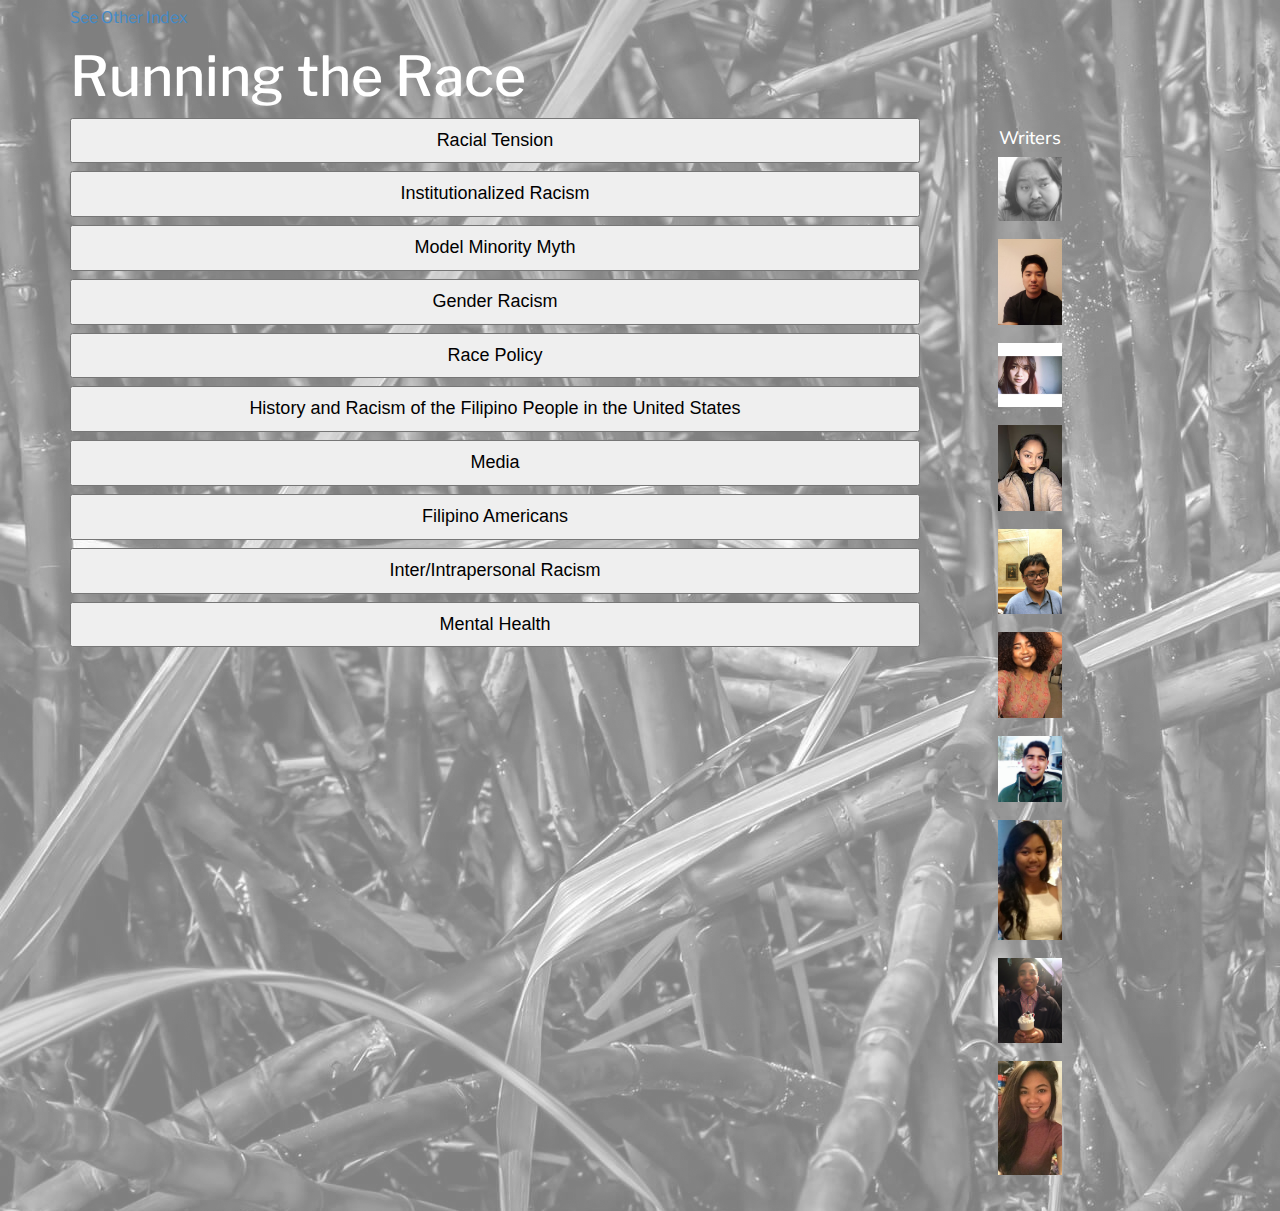
<file: RunningRace.html>
<!DOCTYPE html>
<html>

<head>
  <meta charset="utf-8" lang="en">
  <title>Running The Race</title>
  <!-- Included Bootstrap CSS Files -->
  <link rel="stylesheet" href="./js/bootstrap/css/bootstrap.min.css" />
  <link rel="stylesheet" href="css.css">
  <link href="https://fonts.googleapis.com/css?family=Libre+Franklin|Muli" rel="stylesheet">
  <!--jQuery-->
  <script src="http://ajax.googleapis.com/ajax/libs/jquery/1.11.2/jquery.min.js"></script>
  <script src="hide.js"></script>
  </script>
</head>

<body class="runningrace">
  <div class="container">
    <div class="home">
      <a href="http://sfsuaas353.wixsite.com/filipindex">See Other Index</a>
    </div>
    <h1 class="title">Running the Race</h1>
    <div class="row">
      <div>
        <div class="col-xs-12 col-md-8">
          <div class="blog">
            <button class="post"><h4>Racial Tension</h4></button>
            <p class="docs"><strong>By</strong>: Aldriene Ladlad<br><strong>Racial Tension</strong><br><br>
              The concept “racial tension” can defined as the feeling that exists when people often do not trust and are usually aggressive towards each other. One clear example that displayed that the Filipino-American ethnicity continually remains a target of racial
              tension was when Anti-Filipino graffiti messages were stated to be found on various Filipino-American establishments in Union City, California,like the restaurant Toppings Too, Filipino Advocates for Justice office and the Filipino Community
              of Alvarado and Vicinity building, which currently houses various offices including the Union City Chamber of Commerce. As stated by the Union City Police Department “it can be possibly hinted that the hate crime towards the Filipino-American
              ethnicity first began after the renaming of Alvarado Middle School after Filipino-American labor leaders Larry Itliong and Philip Veracruz”.<br><br>
              <strong>Prejudice and Discrimination</strong><br><br>The concept “racial tension” can also be described as easily caused by acts of prejudice and discrimination towards a certain ethnicity. A second clear example that displays how the Filipino-American
              ethnicity continually remains a target of racial tension/hate crime was when Robert Martirez, a “Pinoy” of Filipino descent was viciously assaulted and killed by an unknown assailant in the city of Queens, New York for unknown reasons/purposes.<br>
              <br>
              <span class="source">Extra Information:<br>
                  <a href="http://www.philstar.com/headlines/2014/06/27/1339571/pinoy-killed-us-hate-crime">Pinoy killed in US hate crime</a><br>
                  <a href="https://globalnation.inquirer.net/73397/anti-filipino-graffiti-slams-fil-ams-police-probing-it-as-hate-crime">Anti-Filipino graffiti slams Fil-Ams; police probing it as hate crime</a>
                </span>
            </p>
          </div>
          <div class="blog">
            <button class="post2"><h4>Institutionalized Racism</h4></button>
            <p class="docs2"><strong>By</strong>: Benjamin Lew<br><strong>Sugarcane</strong><br><br>Institutionalized racism are patterns of social institutions that give negative treatments to a group of people based on their race. Actions such as lower wages to banning of movement by the government were enacted
              upon the Filipino people throughout American history. <br><br> For example, in the early 1900’s while the Japanese workers started to move up in social classes in Hawai’i, the “Filipino laborers became a member of a ‘ feudal class bound
              to the soil and more or less subject to the will of his lord’...their contracts bound them to specific plantations; they could neither leave the island of their residence nore move elsewhere without permission of the plantation owner.” As
              the Japanese and other ethnic groups that were working on the sugarcane plantations were moving on from serfdom contracts and able to move into more urban settings throughout the islands, the lack of literacy and education for the Filipino
              males created a vacuum of social mobility and pay wages. “The average Filipino male aged 15 and over earned $9,511 in 1979 as compared to the Hawaii average of $11,505, among the major groups…”<br>
              <br>
              <strong>Land</strong><br><br>As Bonus wrote, “Although they [Filipino workers] arrived with U.S. passports(and, therefore, as U.S. nationals, because of the Philippines’ status as a colony), Filipinos were ineligible for citizenship and were
              legally barred from voting, establishing a business, holding private and public office, and owning land and other property”. This portrays the view of the U.S. government on people that they rule over and/or colonized, but do not see as
              its citizens. The U.S. only viewed the Filipinos as a ward of the state. As thus, the Philippines were under American jurisdiction and control. <br><br> As non-American citizens, the limitations for Social Mobility of the Filipino people
              were extremely limited. As in Hawai’i, they were there only to work the land but not live on it. The conditions of their living environment throughout the U.S. could be considered abysmal. They had to deal with the lowest wages amongst the
              other labor workers as well as live in the filthiest conditions, regardless of being in Hawai’i or U.S. mainland.<br>
              <br>
              <span class="source">Extra Information:<br>
                <a href="http://statehoodhawaii.org/2009/09/16/race/">Prejudice in Paradise</a><br>
                  <a href="http://www.npr.org/templates/story/story.php?storyId=120431126">Hawaii Is Diverse, But Far From A Racial Paradise</a>
                </span><br>
              <span class="source">Citation:<br>
                Hass, Michael, “Filipinos In Hawaii and Institutional Racism” Philippine Sociological Review, Vol. 32, No1/4 January-December 1984, pp. 41-53
            <br>
                  Bonus, Rick. Locating Filipino Americans : Ethnicity and the Cultural Politics of Space. Philadelphia: Temple University Press, 2000.
                </span>
            </p>
          </div>
          <div class="blog">
            <button class="post3"><h4>Model Minority Myth</h4></button>
            <p class="docs3"><strong>By</strong>: Flordellyn Arroco Castillo<br><strong>What is Model Minority Myth?</strong><br><br>The Model Minority Myth “contends all Asian Americans [as] well-educated, successful, and law-abiding citizens in the U.S. in comparison to other racial/ethnic minority groups of color (ie: African Americans, Latino Americans, and Native Americans)
              who are stereotyped to be the opposite of the model: uneducated, unintelligent, and prone to crime,” (Nadal & Sue, 1999, Uba, 1994). Because of this myth, teachers, researchers and psychologists assume that many Asian Americans are doing
              well for themselves, contrary to the actual experiences of Asian Americans. For instance, many Asian American subgroups (such as Filipino Americans) encounter a number of experiences that oppose the Model Minority Myth - these issues range
              from poverty, lower educational achievement, HIV/AIDS, teen pregnancy and gang involvement. But, these issues continue to go unnoticed because Asian Americans are the model minority in the eyes of the majority of the United States’ population.
              To leave a legacy behind, one must live their genuine life. And this proves to be a challenging task when the stereotypes that are placed upon Asian Americans are all that one is faced with on an everyday basis.<br>
              <br>
              <strong>Effects of Asian American Stereotypes on Asian Americans</strong><br>
              <br>“The model minority stereotype could also have psychological, emotional, and social costs for Asian American students, such as studying harder and longer, foregoing social life, enduring loneliness and alienation, and experiencing extreme
              depression and stress,” (Zhang, 2010). There are a lot of expectations from these students - from their parents, and from the larger society. For instance, Asian Americans are stereotyped into being really good at math or someone who gets
              straight A’s. While this may be viewed as a “good” stereotype for some, it is these kinds of high expectations that make it hard for Asian Americans to live their genuine lives. The American mainstream media, for instance, portrays Asian
              Americans as “all work, no play nerds, non-confrontational and speak poor English with an accent, exotic, non-American, and foreign,” (Zhang, 2010). Many Asian Americans are tired of being stereotyped as someone who doesn’t know English
              well. A majority of Asian Americans speak English as the language that they use on an everyday basis, so exotifying Asian Americans as people who can’t speak English is an incomprehensible phenomenon that needs to be diminished. On top of
              that, often, instead of hiring Asian American actors to portray Asian American characters, they would portray them using Yellow Face instead - a baffling reality. Filipino Americans, for instance, do not necessarily have yellow skin tones,
              so the stereotype that all Asians and Asian Americans are yellow are wrong. So, if one lives in a city with a diverse group of people and a great number of Asian Americans, it’s easy to dispel such stereotypes - but what if one lives in
              a place where the Asian American population is scarce? Or the only Asian American in their town is a Filipino American who doesn’t fit the physical characteristics of Asian American stereotypes, what would happen then? All one would know
              of Asian Americans is how they see them portrayed in the media. And these stereotypes that are being portrayed for the larger society to see is not good for the Asian Americans who are simply trying to live their lives - as Americans.<br>
              <br>
              <span class="source">Extra Information:<br>
                <a href="https://pjmedia.com/lifestyle/2012/11/24/the-7-worst-asian-american-stereotypes/">7 Worst Asian American Stereotypes</a><br>
                <a href="http://www.natcom.org/CommCurrentsArticle.aspx?id=963">Perceptions of Asian American Students [Stereotypes and Effects]</a><br>
                  <a href="https://www.youtube.com/watch?v=Gs2COS-WRKw">Geishas and Math Nerds</a><br>
                  <a href="https://www.youtube.com/watch?v=jZkIC7vZT5s7">Myth-busting Model Minority Asian American Stereotypes</a>
                </span><br>
              <span class="source">Citation:<br>
                Nadal, K. (2011). Filipino American psychology: A handbook of theory, research, and clinical practice. John Wiley & Sons, Chapter 1<br>
                  Zhang, Q. (2010). Perceptions of Asian American students: stereotypes and effects. Communication Currents, from web.
                </span>
            </p>
          </div>
          <div class="blog">
            <button class="post4"><h4>Gender Racism</h4></button>
            <p class="docs4"><strong>By</strong>: Jezryll Sapado<br><strong>Female</strong><br><br>Often times men prefer Asian women or would say Asian women are their “type.” I couldn’t understand how we are someone’s type or why men often refer to us or categorize us under a certain type of theirs. Suddenly,
              it became clear, Asian women especially us Filipina women are known to be nurturing. We are women who are believed to be obedient and won’t talk back to men. We are expected to be good at cleaning, cooking, household duties, and what a typical
              women should do, waiting on the men hand and foot. From these stereotypes typically affiliated to us Filipina women, it’s as if men other than Filipino men want us because we are someone who would take care of them rather than being their
              partner. Men also look at Asian women as sexual objects, domestic servants, and exotic images of Geishas, that they believe Asian women are to satisfy the needs of men sexually and nothing more.<br>
              <br>
              <strong>Male</strong><br>
              <br> While women are being exoticized for their beauty, Asian American men are looked at the opposite way. Many people have these perceptions because the way Asian American men are portrayed, that they lack masculinity. Many people assume
              all Asian American men aren’t tall enough, are too nerdy, and not enough of a typical athlete to satisfy the fantasy of what every female is looking for in a man. Most females either look for a white or black man. Due to the misconceptions
              placed on them, women start to believe that it is better to date men who can satisfy their needs because an Asian man can’t because they are stereotyped to have a smaller package. To some women Asian men are considered an “option” because
              they’re believed to be so smart that they are able to obtain a good high paying job.<br>
              <br>
              <span class="source">Extra Information:<br>
                          <a href="http://www.huffingtonpost.com/ama-yawson/asian-american-men-hunks-_b_5956614.html">Asian-American Men: Hunks of Burning Love or Wimps With Small Wieners?</a><br>
                            <a href="http://everydayfeminism.com/2014/11/lies-asian-american-men/">4 Lies We Need to Stop Telling About Asian-American Men</a>
                          </span><br>
              <span class="source">Citation:<br>
                          Sue, Derald Wing, et al. “Racial Microaggression and the Asian American Experience.” Columbia University, 2007. 72-80.<br>
                            Yawson, Ama. "Asian-American Men: Hunks of Burning Love or Wimps With Small Wieners?" The Huffington Post. TheHuffingtonPost.com, n.d. Web. 06 Dec. 2016.
                          </span>
            </p>
          </div>
          <div class="blog">
            <button class="post5"><h4>Race Policy</h4></button>
            <p class="docs5"><strong>By</strong>: Joshua Remo<br><strong>Anti-Miscegenation Laws</strong><br><br>These laws were anti marriage laws which prevented people of different races from marrying one another. (most prominently white and any colored race) In context for Filipino Americans, during the
              third wave of FIlipino Immigrants during 1910-1940 were mostly men. Anti-Miscegenation laws were not repealed in California until 1948 with the case of Perez v. Sharp. These laws were not repealed on a nationwide scale until 1967 with Loving
              v. Virginia.<br>
              <br><strong>1924 Asian Exclusion Act</strong> <br><br>Anti Asian sentiment was the biggest driving factor in the rise of the anti immigration laws. This was driven mostly by the belief that Asians were stealing jobs away from Whites. For FIlipinos
              specifically this was also done in response to our tendency to date White women. This was not repealed until 1952 with the Walter-McCarran Immigration and Naturalization Act. Immigrant Racial quotas themselves were not repealed until the
              Immigration and Nationality Act of 1965.<br>
              <br>
              <span class="source">Extra Information:<br>
                <a href="http://scocal.stanford.edu/opinion/perez-v-sharp-26107">Perez v. Sharp</a><br>
                <a href="https://www.law.cornell.edu/supremecourt/text/388/1">Loving v. Virginia</a><br>
                <a href="https://history.state.gov/milestones/1921-1936/immigration-act">1924 Asian Exclusion Act</a><br>
                  <a href="https://history.state.gov/milestones/1945-1952/immigration-act">Walter-McCarran Immigration and Naturalization Act</a><br>
                  <a href="http://library.uwb.edu/static/usimmigration/1965_immigration_and_nationality_act.html">Immigration and Nationality Act of 1965</a>
                  </span><br>
              <span class="source">Citation:<br>
                Nadal, K. (2011). Filipino American Psychology: A Handbook of Theory, Research, and Clinical Practice. John Wiley & Sons, Chapter 1.<br>
                  Nadal, K. (2011). Filipino American Psychology: A Handbook of Theory, Research, and Clinical Practice. John Wiley & Sons, Chapter 1.
                </span>
            </p>
          </div>
          <div class="blog">
            <button class="post6"><h4>History and Racism of the Filipino People in the United States</h4></button>
            <p class="docs6"><strong>By</strong>: Kyla Williams<br><strong>Part 1</strong><br><br> Racism has been riddled throughout American history. As a new immigrant group emerges, seeking better opportunities, they are forced to face oppression and segregation creating a barrier to break through. As the
              Filipinos start to immigrate as the main labor force, replacing the Chinese due to the Chinese Exclusion Act, they are forced to adapt to a country suppressing their success. Other social issues, such as the model minority myth and other
              stereotypes have made it difficult for Filipino Americans to create their own legacies in the larger society. Often portrayed as exotic, foreign and not fluent in English, Asian Americans are placed in a bubble that is created by outsiders.
              And it is up to us to show that this is simply not the case.<br>
              <br>
              <strong>Part 2</strong><br><br>When the U.S. Naval base was closed in the Philippines in 1992, A naval base that had been there for over half a century, over 50,000 children were left behind without fathers and sometimes, even their mothers,
              who either were ashamed to have a child out of wedlock or were to poor to care for their child. These children are called “Amerasians” (Children who are born in Asia but to U.S. Servicemen). Although there was an act enacted called the American
              and/or Amerasian Immigration Act passed in 1982, for those born between December 31, 1950 to October 22, 1982, this was only extended to certain countries such as Cambodia, Korea, Thailand, Vietnam and Laos, but not to the Philippines. Many
              of the children born to U.S. Servicemen who left in 1992 lived in poverty, had problems with alcohol and drugs, and faced discrimination in the Philippines, specifically those who were born to African American fathers, many of these children
              faced discrimination for their darker skin complexions. There is this pain for many “Amerasians” in the Philippines struggling with their identity and how that connects to the abandonment of their fathers
              <br><br>
              <span class="source">Link:<br>
                          <a href="http://www.bbc.com/news/world-asia-27379710">The Philippines' Forgotten Generation</a><br>
                            <a href="http://www.thespectrum.com/story/news/local/2015/06/20/philippine-amerasians-forgotten-children/29057791/">Philippine Amerasians: The Forgotten Children</a>
                          </span><br>
              <span class="source">Video:
                            <a href="https://www.youtube.com/watch?v=SDj4TmO4w0Y&list=PL1dLD5HdRhH14ckshv7Dpoicblru4b_KY">IndependentLens</a>
                          </span><br>
            </p>
          </div>
          <div class="blog">
            <button class="post7"><h4>Media</h4></button>
            <p class="docs7">

              <strong>By</strong>: Lolo Finaw-Cruz<br>
              <strong>Post 1</strong><br><br>
              One book that discusses Asian Americans in the media is Virtual Orientalism. The book discusses how Asian Americans are both represented and not represented in the media. For example Asian Americans aren’t represented in media and are replaced with those deemed as more “masculine” and can fit the roles of the hero. When we are represented, it’s within the lines of what society expects of us. Fitting the roles of the martial arts sifu, the “Asian Baby Girl” or the exotified nerd. Asian Americans play a certain role in American Pop culture, that don’t allow them to move past a certain point within media. It also delves deeper into the idea of sifu’s and monks. Understanding the spirituality that demystifies their appearances, rather than looking at them from a certain perspective. By breaking the different stereotypes that surround these Asian Roles in media, one can understand where they really come from, as well, as understand the social structures that force Asian Americans into a box. It’s the same social construct that doesn’t allow Asian Americans see, or develop past a certain point in fear of breaking the glass ceiling that keeps white and mainstream Americans on top. It also allows us to look at the real religion that, is both shown and ignored within the media.<br>
              <br>
              <strong>Post 2</strong><br><br>The article is called Restrictive Portrayals of Asians in the Media and How to Balance Them. This article covers how Asian Americans are portrayed within social media. Many Asian Americans are restricted in what roles they can play. “Asian Americans in diverse, mainstream occupations: doctors, lawyers, therapists, educators, U.S. soldiers, etc.” (MANAA, 2) Asians play to what is acceptable for Western/ American culture. Another problem is that it puts Asian American actors in limbo. Having to fight between their loyalty of the old country, and their place within the United States. This article also introduces the concept of “Stereotype Buster”. That Asian Americans are good contributors to American society, and there is much more to us then the stereotypes that are given to us. That Asian Americans are able to take on lead roles, that encompasses their own identity as it is and not as its assumed to be. Personally I think that its true, and that Asian Americans need to have that larger role within society. I want to see more Asian Americans that break these stereotypes, and show the next generation of youth that we are more than what people think we are., <br>
              <br>
              <span class="source">Extra Information:<br>
                  <a href="http://www.huffingtonpost.com/ama-yawson/asian-american-men-hunks-_b_5956614.html">Asian-American Men: Hunks of Burning Love or Wimps With Small Wieners?</a>
                </span><br>
              <span class="source">Citation:<br>
                  Sue, Derald Wing, et al. “Racial Microaggression and the Asian American Experience.” Columbia University, 2007. 72-80.
                </span>
            </p>
          </div>
          <div class="blog">
            <button class="post8"><h4>Filipino Americans</h4></button>
            <p class="docs8">
              <strong>By</strong>: MaryJane Santos<br>
              <strong>Filipino Americans at San Francisco State University</strong>
              <br><br>
              At San Francisco State University, a class is offered titled “Filipino American Identities,” taught by Alyson Tintiangco-Cubales. I was gracious enough to participate
              in this course and have come in to contact with individuals that I have more in common with than I could ever imagine. On the first day of class, Ate Alyson asked us to go around the room and talk about the most racist, stereotypical thing
              we had ever heard directed towards us. The thought was terrifying considering we had known each other for all of about 10 minutes. But walls were broken, guards were let down, and emotions began to pour out. Words like nurse, care-taker,
              spoil-of-war and dog-eater echoed in the room. While I had experienced racism in my short lifetime, I had never realized how common it was amongst other Filipino Americans. It goes without saying that racism can deter the growth and association
              with one’s culture, but with safe environments that encourage and nourish the acceptance of race and identity, a positive outlook on one’s self is inevitable, despite the naysayers.
              <br><br>
              <strong>Developing Filipino American Identity</strong><br><br>The concept of race is a hypothetical one, simply based on the color of one’s skin (Tintiangco-Cubales). However, this is a widely accepted form of categorization. Filipino Americans
              have struggled greatly with the concept of race, especially those that fall victim to Colonial Mentality. Kevin Nadal defines colonial mentality as “the concept that the colonizer’s values and beliefs are accepted by the colonized as a belief
              and truth of their own; that the mores of the colonizer are superior to that of the colonized” (Nadal) This is strongly evident in the common desire amongst Filipinos to have whiter skin because “white is superior.” Giving in to colonial
              mentality leads to a difficulty in the development of Filipino American identity. Without a proper framework of history or connection to culture, Filipino Americans can struggle with who they are, where they came from, and what they associate
              as their “race.” Growing up in America, many succumbed to American ideals and often times developed a more “suburban” mindset. This can lead to confusion and misinterpretation of one’s self.<br>
              <br>
              <span class="source">Citation:<br>
                Nadal, Kevin L., Kara Mia Vigilia Escobar, Gail T. Prado, E. J. R. David, and Kristal Haynes. "Racial Microaggressions and the Filipino American Experience: Recommendations for Counseling and Development." Journal of Multicultural Counseling and Development 40.3 (2012): 156-73. Web.<br>
                Tintiangco-Cubales, Allyson. "Indigenous Psychology and Neo-Indigeneity." AAS 353. San Francisco State University, San Francisco. 13 Sept. 2015. Lecture.<br>
                Andresen, Third. "Ch. 4 Knowledge Construction, Transformative Academic Knowledge, and Filipino American Identity and Experience." The "Other" Students: Filipino Americans, Education, and Power. Ed. Dina C. Maramba and Rick Bonus. N.p.: n.p., n.d. 66. Print. <br>
                Nadal, Kevin L. "Ch. 1 Introduction to Filipino American Psychology." Filipino American Psychology: A Handbook of Theory, Research, and Clinical Practice. Hoboken, NJ: John Wiley, 2011. N. pag. Print. <br>
                David, E. J. R. "Ch. 5 Colonial Mentality: Psychological Impact of Colonialism." Filipino-/American Postcolonial Psychology: Oppression, Colonial Mentality, and Decolonization. Bloomington, IN: Authorhouse, 2011. 82. Print. <br>
                David, E. J. R. "Ch. 7 "Walang Kapwa:" The Loss of Indigenous Core Values." Brown Skin, White Minds: Filipino-/American Postcolonial Psychology. N.p.: Information Age, n.d. 108. Print.
                </span>
            </p>
          </div>
          <div class="blog">
            <button class="post9"><h4>Inter/Intrapersonal Racism</h4></button>
            <p class="docs9"><strong>By</strong>: Myles Gasmin<br><strong>Interpersonal Racism: Conceptualization</strong><br> <br>Interpersonal racism is the racism that occurs between individuals. It is the holding of negative attitudes towards a different race or culture (Intergroup Resources). Negative attitudes
              are not necessarily a prerequisite in interpersonal racism; subconscious racism becomes interpersonal racism through racial microaggressions. We may mean well, but not recognizing the racism in our subconscious still has a negative effect
              on others. Being raised in a Filipino household may have molded certain racist beliefs we have about other races. Because of this, it is extremely important that we are cognizant of everything we say. A part of growing up is questioning
              everything we have ever been taught, everything we believe in, and separating the right from the wrong.
              <br>
              <br>
              <strong>Racial Discrimination and Health Among Asian Americans: Evidence, Assessment, and Directions for Future Research</strong><br><br>Intrapersonal, or internalized, racism is racism that exists within individuals. It is when one holds negative
              ideas about his/her own culture, even if unknowingly (Intergroup Resources). We can’t control what other people think about us or our cultures, but we can control what we think and how we feel about ourselves. Our thoughts of ourselves then
              turn into self-hate which influences our identity. The article “Racial Discrimination and Health Among Asian Americans” on the Oxford Journal features self-reported discrimination among Asians or Pacific Islanders dating back from 1996 to
              2009. This leaves non-reported discrimination and discrimination from 2009 until now all unaccounted for. The saying “before loving someone else, you must learn how to love yourself” comes to mind. We have to overcome any intrapersonal racism
              before we can effectively attack interpersonal racism. <br>
              <br>
              <span class="source">Extra Information:<br>
                <a href="http://www.intergroupresources.com/rc/APA-interpersonal.pdf">Interpersonal Racism: Conceptualization</a><br>
                <a href="http://epirev.oxfordjournals.org/content/31/1/130.full#sec-4">Racial Discrimination and Health Among Asian Americans: Evidence, Assessment, and Directions for Future Research</a><br>
                  <a href="http://www.intergroupresources.com/race-and-racism/">Race and Racism</a><br>
                </span><br>
              <span class="source">Citation:<br>
                Race and Racism. (n.d.). Retrieved from http://www.intergroupresources.com/race-and-racism/<br>
                  Gee, G. C., Ro, A., Sheriff-Marco, S., & Chae, D. (2009, October 4). Racial Discrimination and Health Among Asian Americans: Evidence, Assessment, and Directions for Future Research. Oxford Journal.
                </span>
            </p>
          </div>
          <div class="blog">
            <button class="post10"><h4>Mental Health</h4></button>
            <p class="docs10"><strong>By</strong>: Rizza Collo<br><strong>Part 1</strong><br><br>Mental health can be defined as “emotional, psychological, and social well-being. It affects how we think, feel, and act. It also helps determine how we handle stress, relate to others, and make choices. Filipino
              Americans are dealing with psychological problem in the daily basis because of lower socioeconomic status, they are also high-risk group for mental disorder (Sanchez & Gaw 811). Because of notions of mental illness, they tend to avoids the
              help from services, they underutilize health and mental health services more than other Asian American groups and Filipino Americans who do seek treatment had more severe or dysfunctional psychological disorders.<br>
              <br>
              <strong>Part 2</strong><br><br>There are top issues where Filipino are in the high risk of illnesses, like “cardiovascular diseases, cancer and diabetes. The reason why Filipino American are the highest risk of hypertension is due to “years
              of living in America and the associated accumulation of stress, leading to chronic health risks and conditions” (386). Because of Filipino oppression, many Filipino American community are challenged stereotypes like race, class, gender identity
              and sexuality. These are considered to be microaggressions. This type of statement can make a huge impact to many people and can result in negative emotions towards historically oppress groups. Because of negative emotions they go through,
              they are unable to work or do any physical activity due to feeling negative emotions.<br>
              <br>
              <span class="source">Extra Information:<br>
                <a href="http://ps.psychiatryonline.org/doi/pdf/10.1176/ps.2007.58.6.810">Mental Heath Care of Filipino Americans</a><br>
                  <a href="https://www.mentalhealth.gov/basics/what-is-mental-health/index.html">Mental Health</a>
                </span><br>
              <span class="source">Citation:<br>
                Gaw, Albert, Sanchez, Francis. Mental Health Care of  Filipino Americans: Psychiatric Services.June 2007 Vol. 58 No 6.<br>
                Daus-Magbual, R.R. , Magbual , S.R. The Health of  Filipina/o America: Challenges and Opportunities for Change.Handbook of Asian American Health 2013.
                </span>
            </p>
          </div>
        </div>
      </div>
      <div class="col-xs-6 col-md-4">
        <div class="writers">
          <h4 class="writers">Writers</h4>
          <ul>
            <li class="blogger">
              <img src="img/al.jpeg" class="profile1" alt="al">
              <p id="Al"class="bio">Currently a Senior Political Science student at San Francisco State University. He is an active member of Diwang Kabataan (DK) a Filipino youth organization aiming to serve Filipino youth in the Tri City area. He is also an active member
                of League Of Filipino Students SFSU (LFS) a Filipino youth organization who focuses to deepen their own understanding of the concrete connections between Filipinos in the United States and in the Homeland.</p>
            </li>
            <li class="blogger">
              <img src="img/ben.jpg" class="profile2">
              <p id="Ben"class="bio">Ben likes to sleep, eat, read, and play games when he is not busy with working on projects</p>
            </li>
            <li class="blogger">
              <img src="img/fro.jpeg" class="profile3">
              <p id="Flo"class="bio">Flordellyn Arroco Castillo is your not-so-quintessential first-generation Filipina American and Liberal Studies student at San Francisco State University. She enjoys long walks at the beach, expanding her extensive home library with books
                that she’s constantly reading, and cuddling with her fluffy cat, Salem.</p>
            </li>
            <li class="blogger">
              <img src="img/jez.jpg" class="profile4">
              <p id="Jez"class="bio">My full name is Jezryll Yamba Sabado, born and raised in San Francisco. It’s my third year in SF State studying Business Management. I am currently aspiring to become a shoe designer. I also am currently working as a sales associate at Zara.
                </p>
            </li>

            <li class="blogger">
              <img src="img/josh.jpg" class="profile5">
              <p id="Josh"class="bio"class="bio">Joshua Remo is a 22 year old Filipino American transfer student in SFSU. He is currently a Political Science major and seeks to serve and help the community</p>
            </li>
            <li class="blogger">
              <img src="img/kyla.jpg" class="profile6">
              <p id="Kyla"class="bio">Kyla Williams is a Black and Filipino American Woman, who is currently a Sociology major at San Francisco State University. She is passionate about Social Justice and wanting to contribute to growing the communities she is apart of. She
                participates on the Forensics/Debate team at SFSU and usually debates about issues concerning anti-blackness and environmental racism. On her free time she is either trying to learn more about the communities she is apart of and what is
                going on all around the world or either turning up in the Castro District of San Francisco.</p>
            </li>
            <li class="blogger">
              <img src="img/lolo.jpg" class="profile7">
              <p id="Lolo"class="bio">My name is Lorenzo Finau-Cruz. I am both Filipino and Tongan,
                and grew up in the Bay Area. I am an Asian American Studies major at SFSU. Aside from being
                a student I also teacher after school for a program called PEP(Pin@y Educational Partnerships).
                I want to teach ethnic studies when I graduate and educate the youth in the future. I hope to
                educate my community as well as learn from it at the same time.</p>
            </li>
            <li class="blogger">
              <img src="img/MJ.jpg" class="profile8">
              <p id="MJ"class="bio">MaryJane Santos is a Cellular and Molecular Biology major at San Francisco State University. Her ultimate goal is to become a Clinical Pharmacist, fulfilling the stereotype of Filipinos in the medical field</p>
            </li>
            <li class="blogger">
              <img src="img/myles.jpg" class="profile9">
              <p id="Myles"class="bio">Myles Gasmin is a 20 year old student at San Francisco State University. He is just trying to find his place in the world like everyone else. Myles is a proud Filipino-American born and raised in the Bay Area. Ball is life.</p>
            </li>
            <li class="blogger">
              <img src="img/riza.jpeg" class="profile10">
              <p id="Rizza"class="bio">Rizza Collo is a transfer student from City College of San Francisco. She’s currently attending San Francisco State University, enrolled in 4 classes. Hoping one day, she’ll graduate with a Bachelor's degree in nursing. On her free time,
                she loves to eat, sleep and of course, enjoy the outdoors and hike up with friends and family. </p>
            </li>
        </div>
      </div>
    </div>
  </div>
</body>

</html>
</file>
<file: js copy/jquery-validate/style.css>
label.valid {
	width: 24px;
	height: 24px;
	background: url(assets/img/valid.png) center center no-repeat;
	display: inline-block;
	text-indent: -9999px;
}
label.error {
color: red;
    font-size: 12px;
    margin-top: 2px;
    padding: 0 2px;
}
</file>
<file: css.css>
.runningrace{
  background-image: url("img/Sugarcane.png");
  background-repeat: no-repeat;
  background-size: auto;
  background-attachment: fixed;
}
.migration{
  background-image: url("img/airport.png");
  background-repeat: no-repeat;
  background-size: auto;
  background-attachment: fixed;
}
.sexuality{
  background-image: url("img/bathroom.jpg");
  background-repeat: no-repeat;
  background-size: auto;
  background-attachment: fixed;
}
.health{
  background-image: url("img/soccer.jpg");
  background-repeat: no-repeat;
  background-size: auto;
  background-attachment: fixed;
}
.bio{
  font-size: 12px;
  color:black;
  background-color: white;
}
.home{
  font-size: 16px;
  font-family: 'Libre Franklin', sans-serif;
  color:black;
}
.title{
  font-size: 55px;
  color:white;
  font-family: 'Libre Franklin', sans-serif;
}
.profile1,.profile2,.profile3,.profile4,.profile5,.profile6,.profile7,.profile8,.profile9,.profile10{
  width: 5vw;
  margin-bottom: 2vh;
}
.blogger{
  list-style-type:none;
}
#Al,#Ben,#Flo,#Jez,#Josh,#MJ,#Kyla,#Lolo,#Myles,#Rizza{
  display: none;
  border-style: solid;
  width: 10vw;
  margin:2vh auto;
}
.blog{
  margin-bottom: 8px;
}
.writers{
  text-align: center;
  color:white;
  font-family: 'Muli', sans-serif;
}
ul{
  padding: 0;
}

.source{
  font-size: 10px;
}
.docs,.docs2,.docs3,.docs4,.docs5,.docs6,.docs7,.docs8,.docs9,.docs10,.docs11,.docs12,.docs13,.docs14,.docs15,.docs16,.docs17,.docs18,.docs19,.docs20 {
  padding: 0 18px;
  background-color: white;
  font-size: 13px;
  margin-top: 2vh;
  border-top: 2vh;
  display: none;
  border-radius: 15px;
  width: 850px;
  line-height: 1.5;
}
.post,.post2,.post3,.post4,.post5,.post6,.post7,.post8,.post9,.post10,.post11,.post12,.post13,.post14,.post15,.post16,.post17,.post18,.post19,.post20{
  width: 850px;
}
</file>
